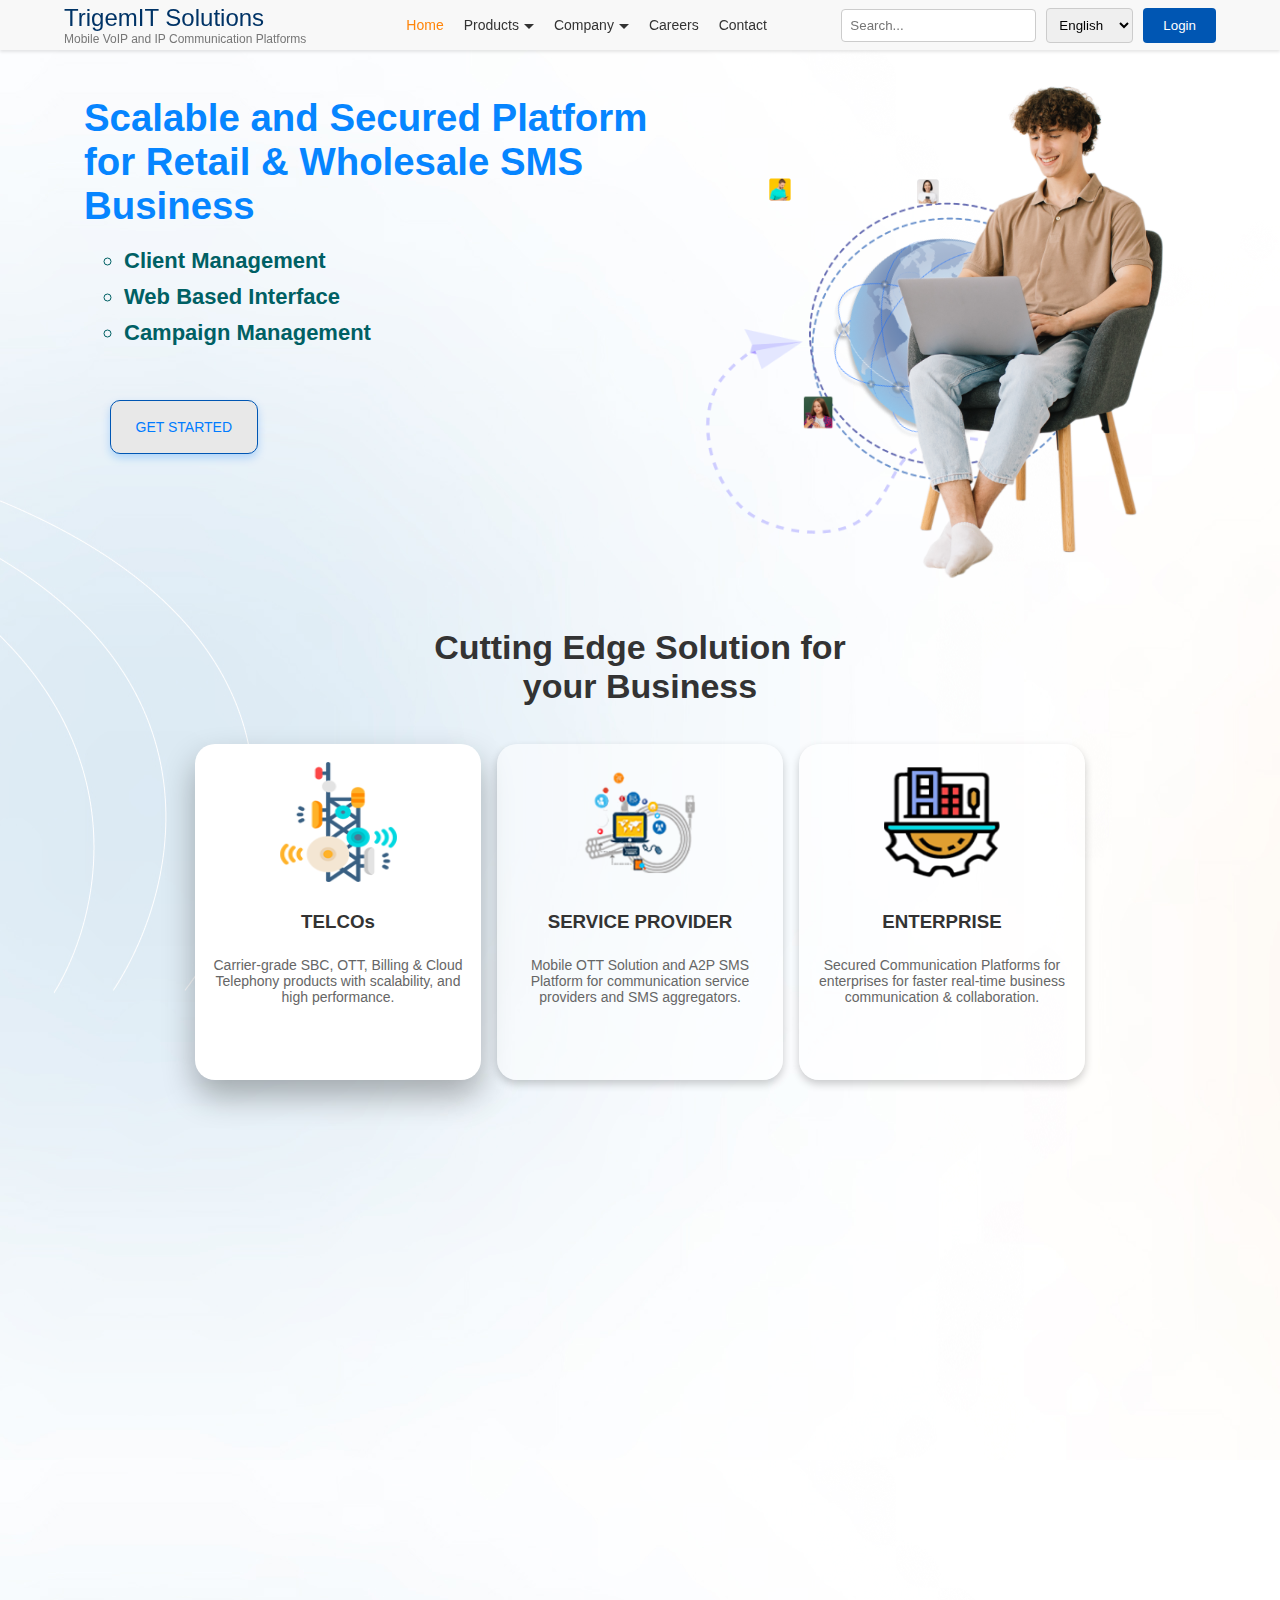
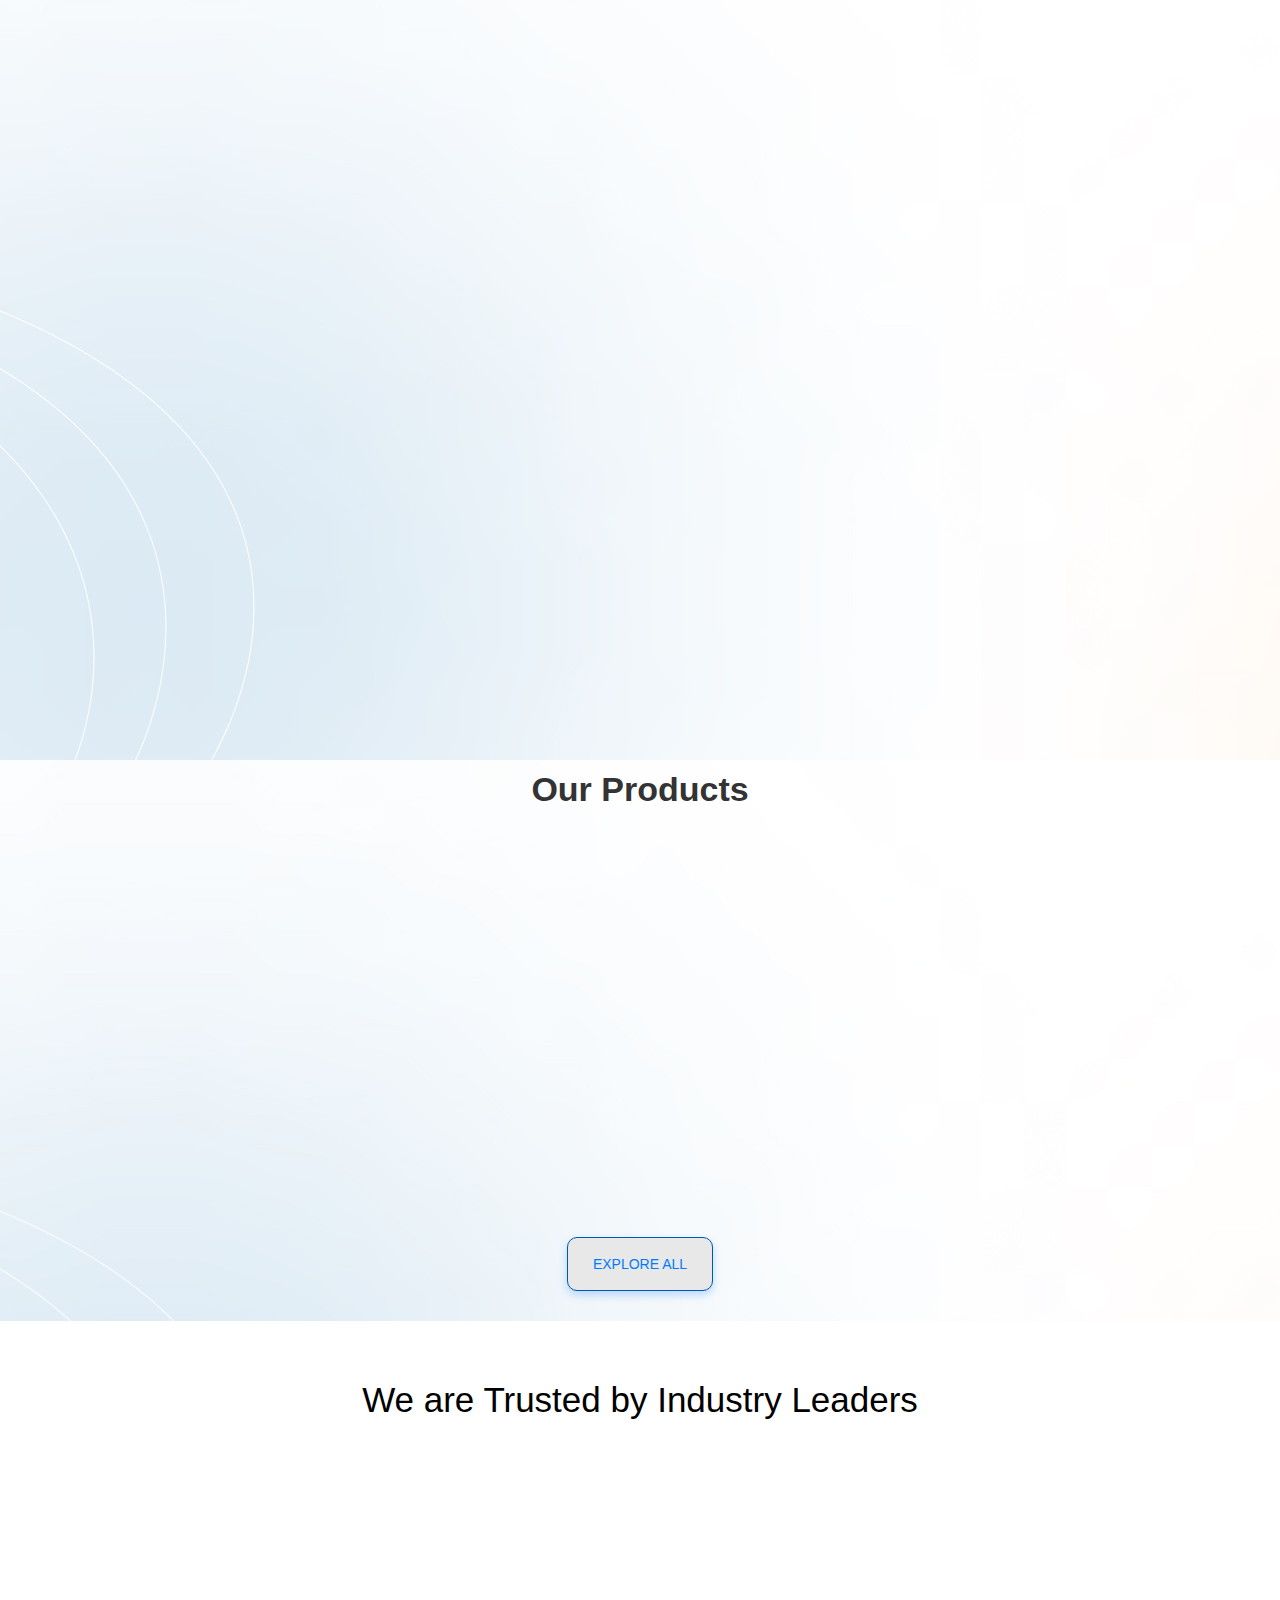
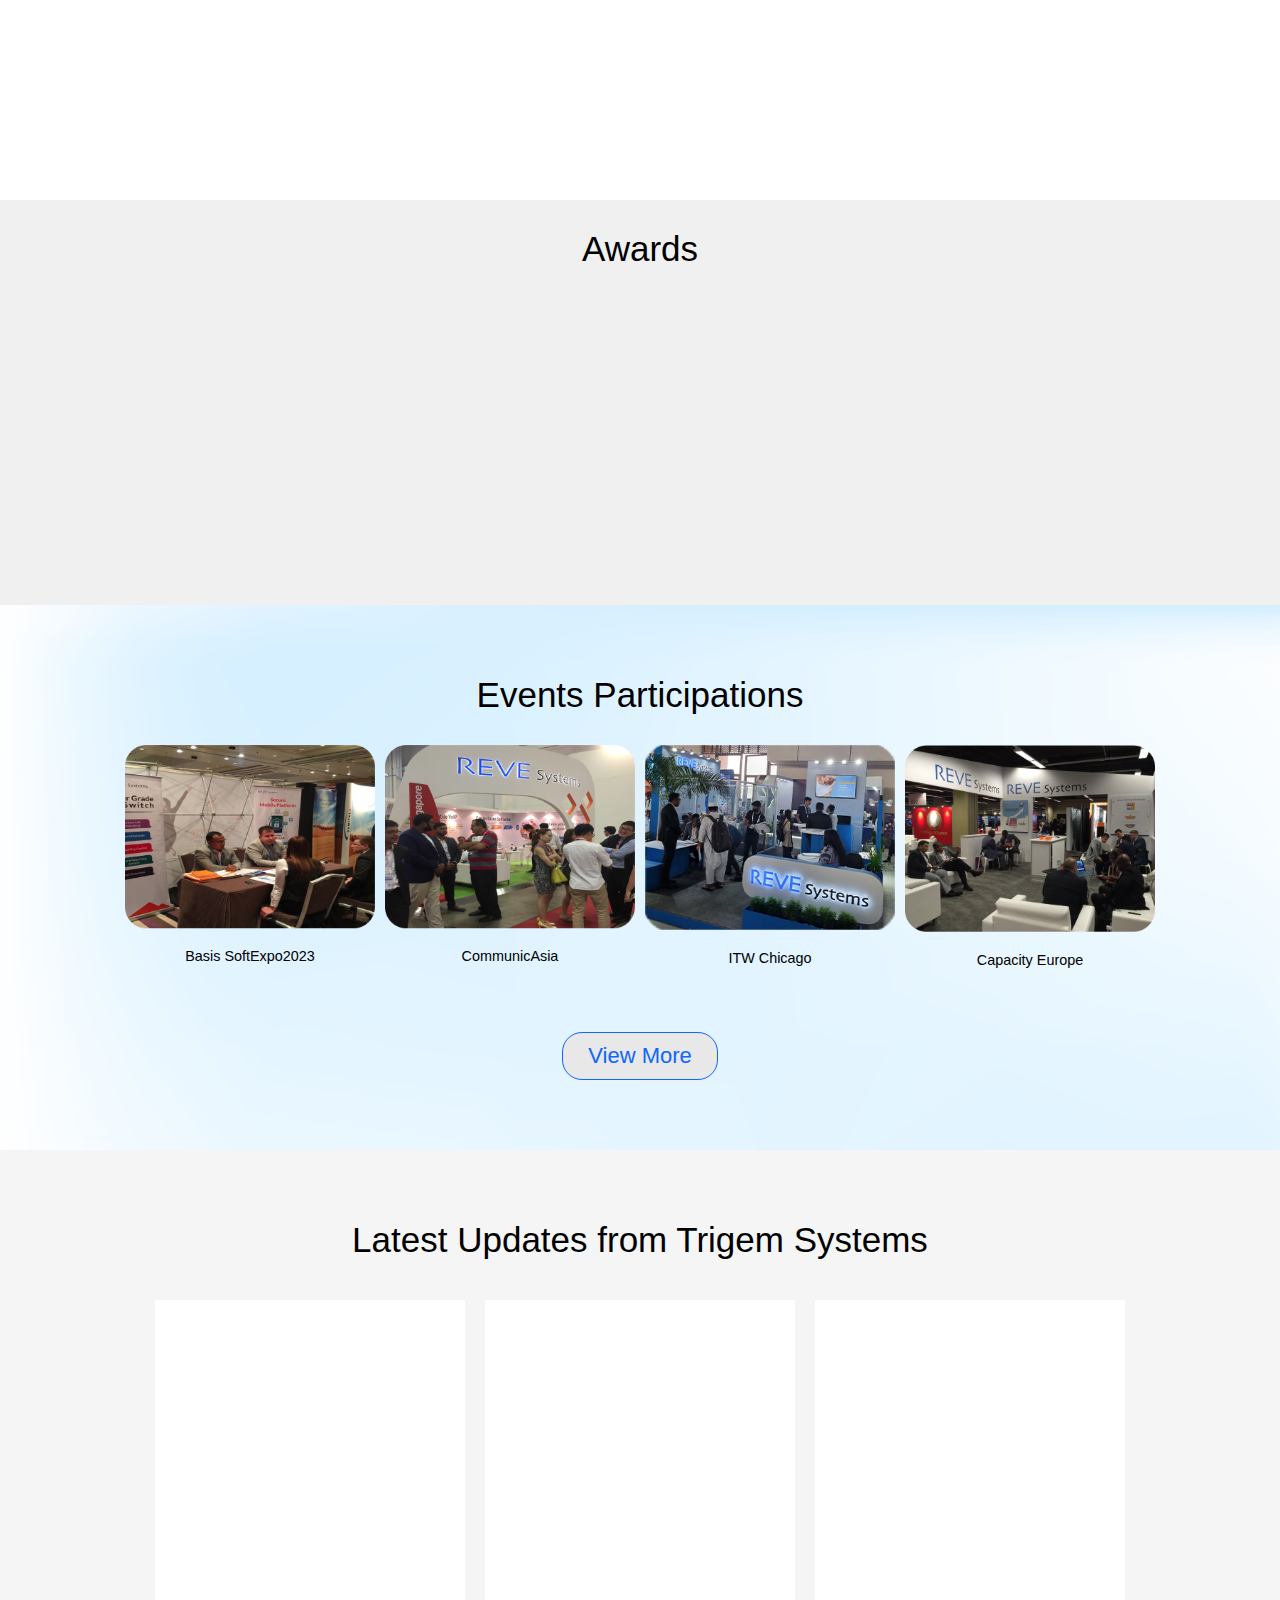
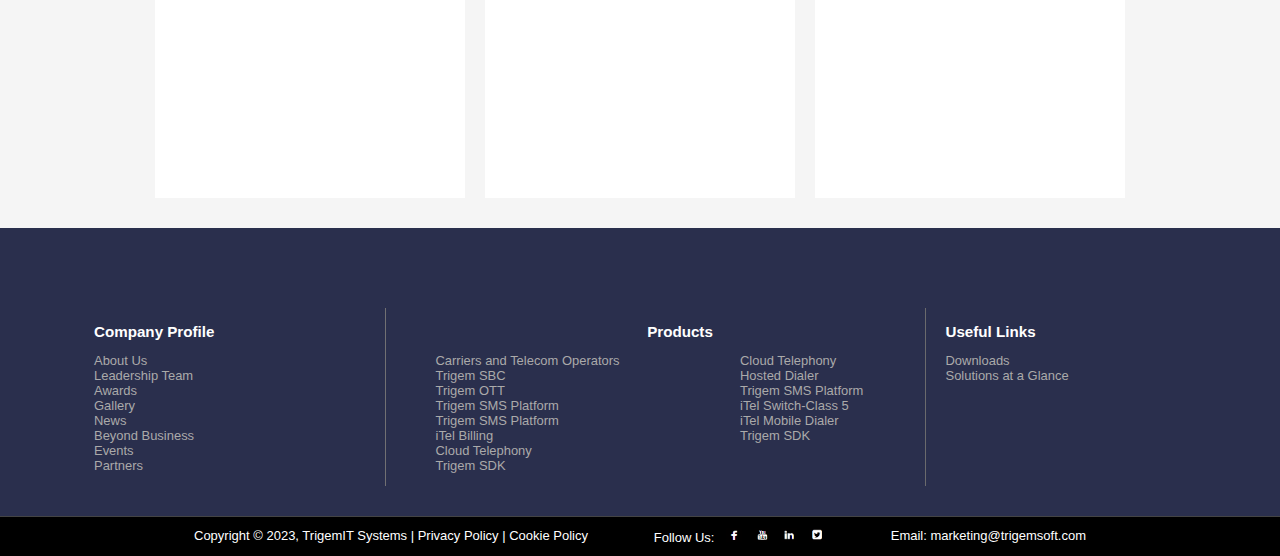
<file: index.html>
<!DOCTYPE html>
<html lang="en">
  <head>
    <meta charset="UTF-8" />
    <meta name="viewport" content="width=device-width, initial-scale=1.0" />
    <title>TrigemIT Solution</title>
    <link rel="stylesheet" href="/CSS/style.css" />
    <link rel="stylesheet" href="/CSS/footer.css" />
    <link rel="stylesheet" href="/CSS/navbar.css" />
    <link rel="stylesheet" href="/CSS/HomePage/hero-section.css" />
    <link rel="stylesheet" href="/CSS/HomePage/card-section.css" />
    <link rel="stylesheet" href="/CSS/HomePage/award-container.css" />
    <link rel="stylesheet" href="/CSS/HomePage/parnership-container.css" />
    <link rel="stylesheet" href="/CSS/HomePage/event-section.css" />
    <link rel="stylesheet" href="/CSS/HomePage/product-section.css" />
    <link rel="stylesheet" href="/CSS/HomePage/trusted-section.css" />

    <link rel="stylesheet" href="/CSS/HomePage/updates-section.css" />
  </head>
  <body>
    <section class="main-section">
      <!---------------------------------- NavBar design ---------------------------------------------->
      <div id="navbar-container" class="navbar-container">
        <div class="nav-bg"></div>
      </div>
      <!---------------------------------- NavBar design End ---------------------------------------------->

      <!---------------------------------- Hero section  ---------------------------------------------->
      <section class="top-main-container">
        <div class="main-hero">
          <!-- ----  -->
          <section id="hero-container"></section>

          <section id="card-container"></section>
        </div>
      </section>
      <!-- --------------------------------partnership section------------------------------------------- -->
      <div
        id="parnership-container-box"
        class="partnership-main-container"
      ></div>

      <!-- <-----------------------------Our Product------------------------------------------ -->
      <section id="product-section"></section>

      <!-- ------------------------------------trusted section-------------------------------------------- -->
      <section id="trusted-container" class="trusted-container"></section>
      <!-- ----------------------------------award------------------------------------- -->
      <section id="award-section"></section>

      <!-- ............................event-section..................................... -->
      <section id="event-container" class="events-section"></section>

      <!-- -----------------------updates-section------------------------------------- -->
      <section id="updates-section" class="updates-section"></section>
    </section>
    <!-- -----------------------------------------footer--------------------------------------- -->
    <div id="footer-container" class="footer-container"></div>
    <!-- ---------------------------------------------------------------- --  -->

    <script src="/JS/index.js"></script>
    <script src="/JS/Home/images.js"></script>

    <script src="/JS/Home/hero.js"></script>
    <script src="/JS/Home/card.js"></script>
    <script src="/JS/Home/partnership.js"></script>

    <script src="/JS/Home/product-card.js"></script>
    <script src="/JS/Home/trusted.js"></script>
    <script src="/JS/Home/awards.js"></script>
    <script src="/JS/Home/event.js"></script>

    <script src="/JS/Home/updates.js"></script>
    <script src="/JS/navbar.js"></script>
    <script src="/JS/footer.js"></script>
  </body>
</html>
</file>
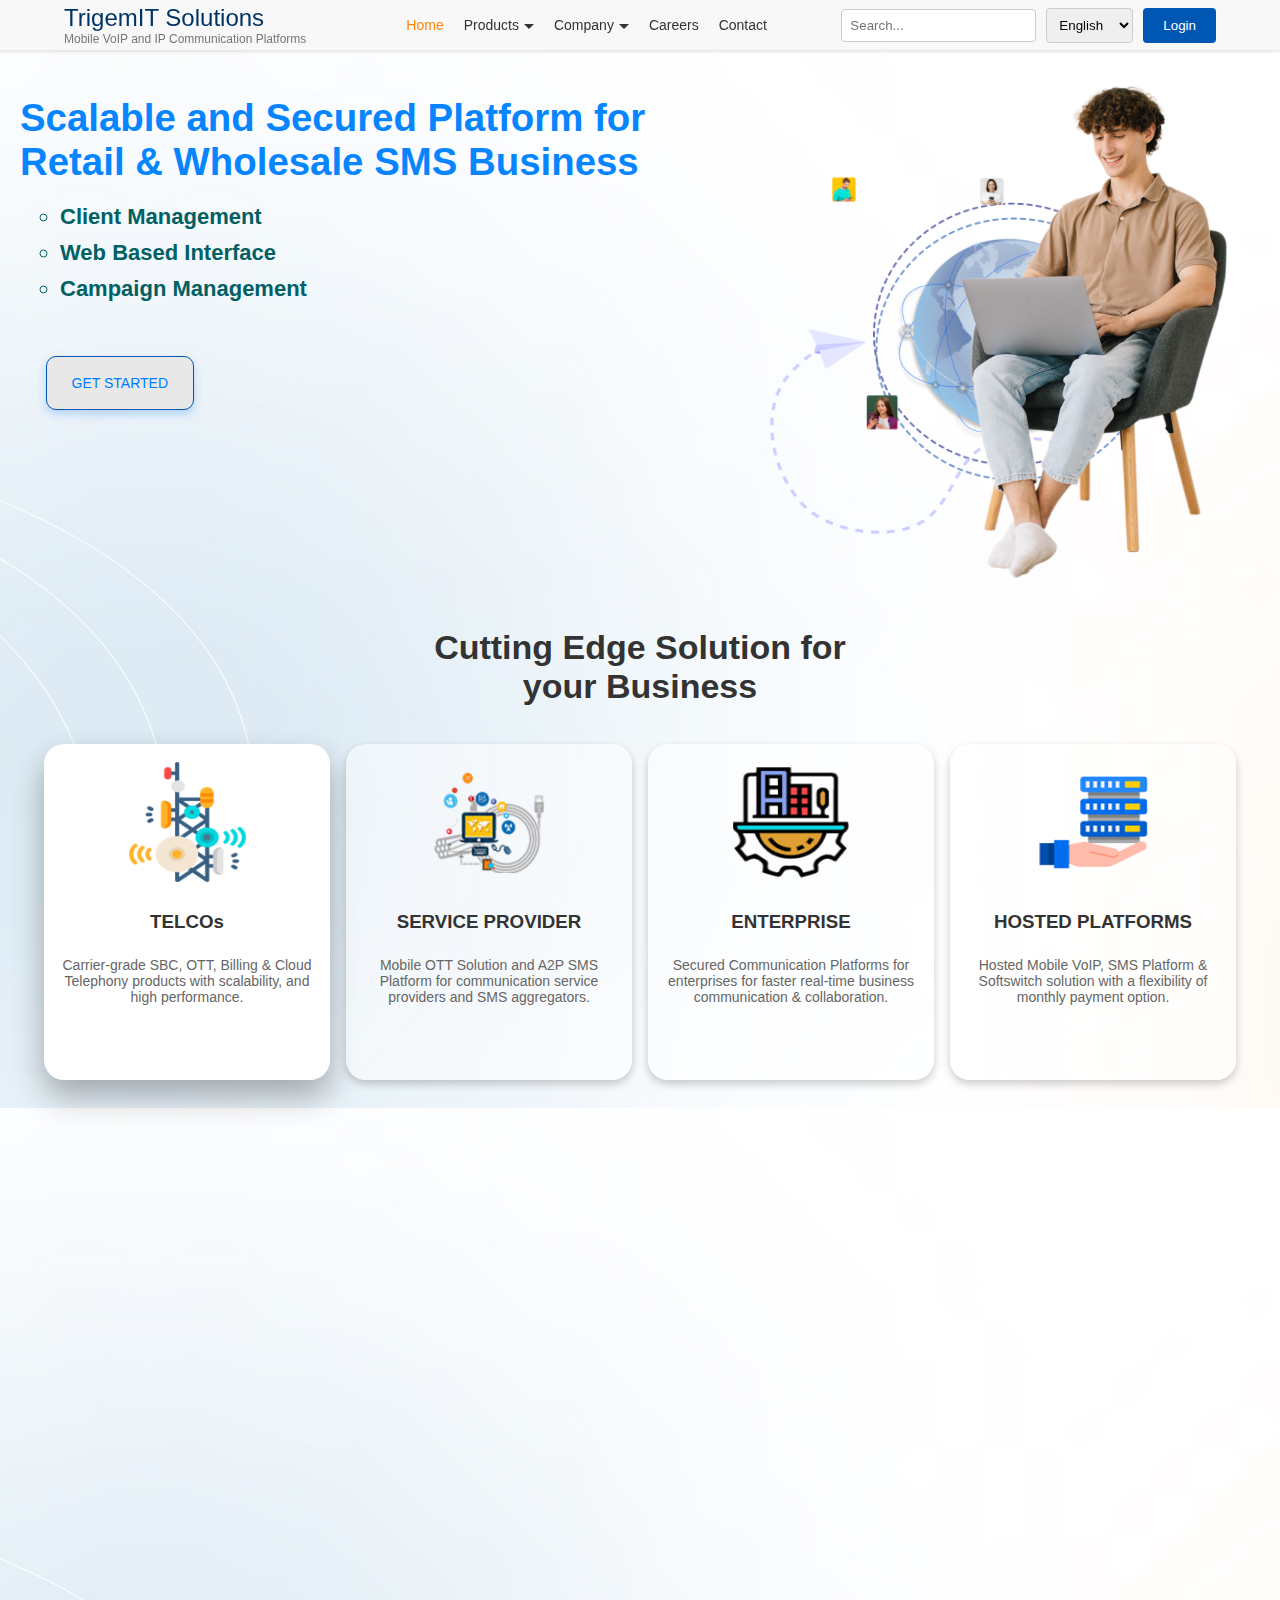
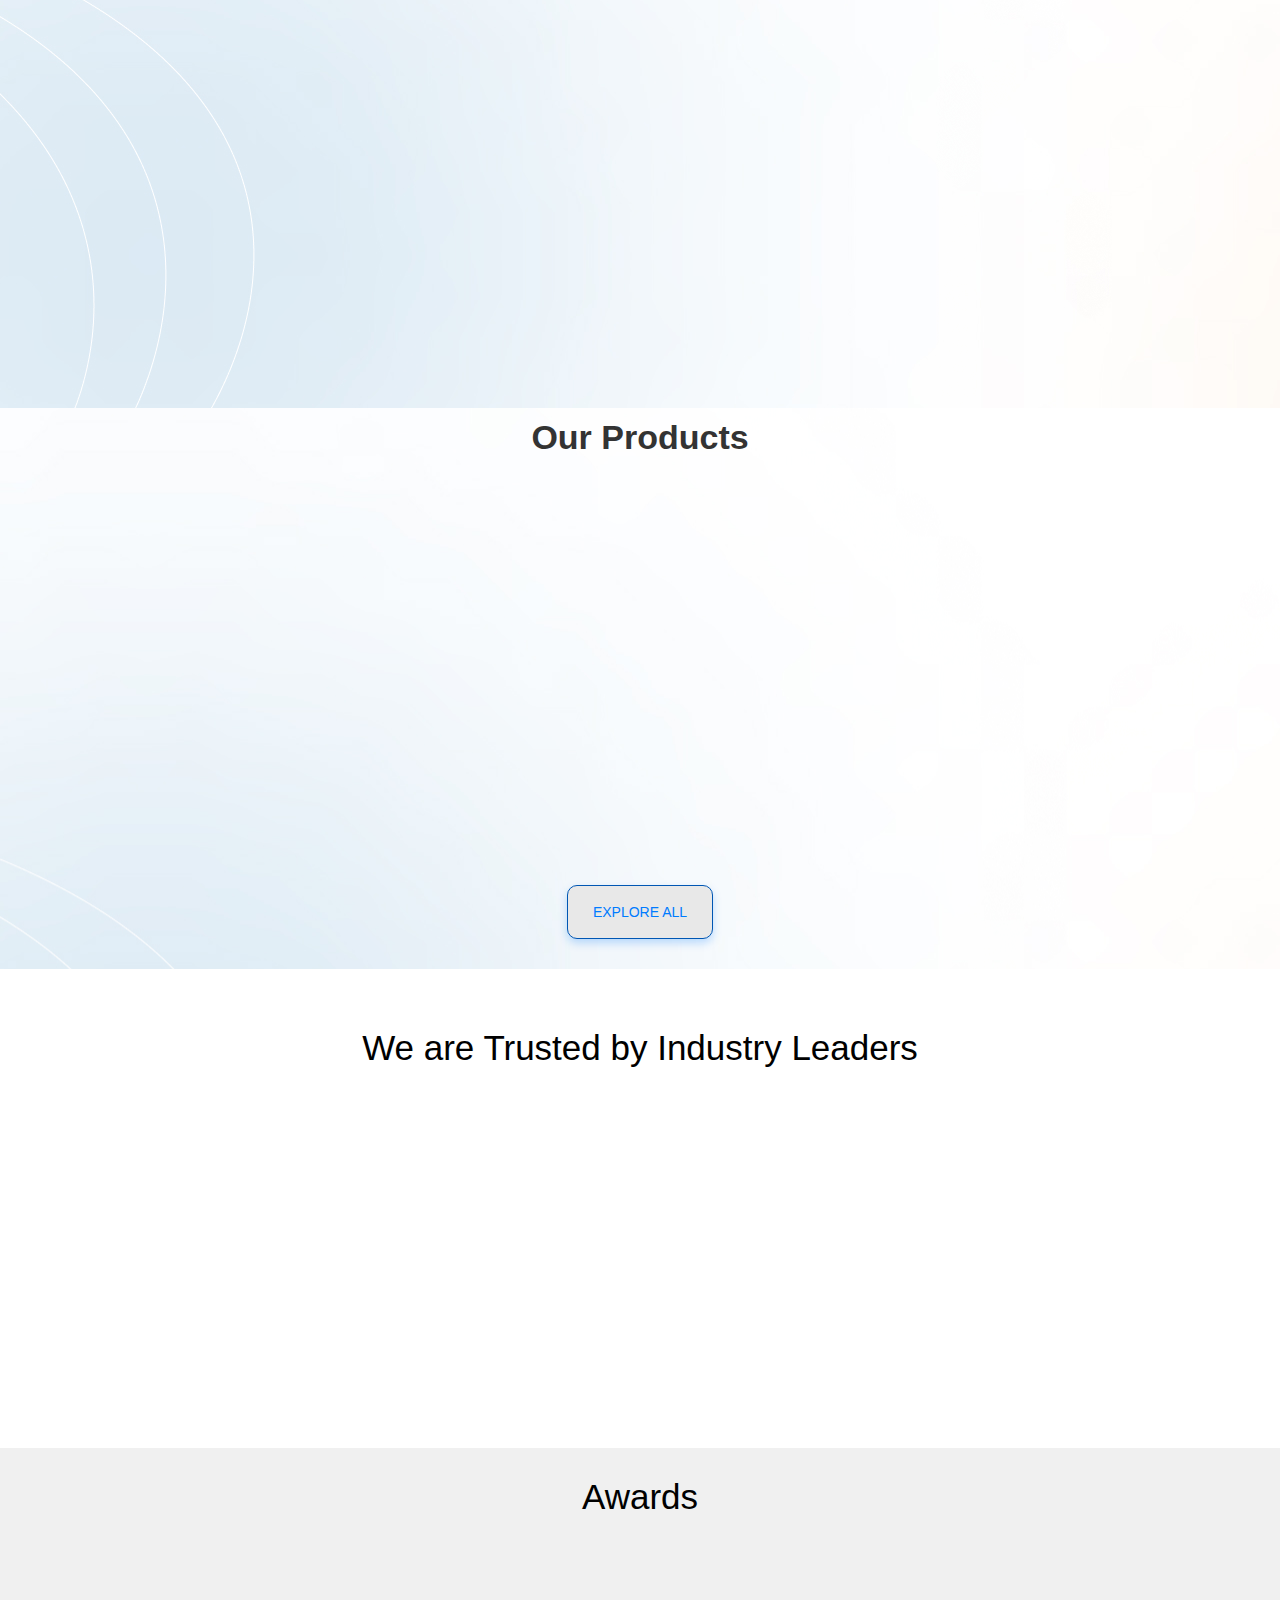
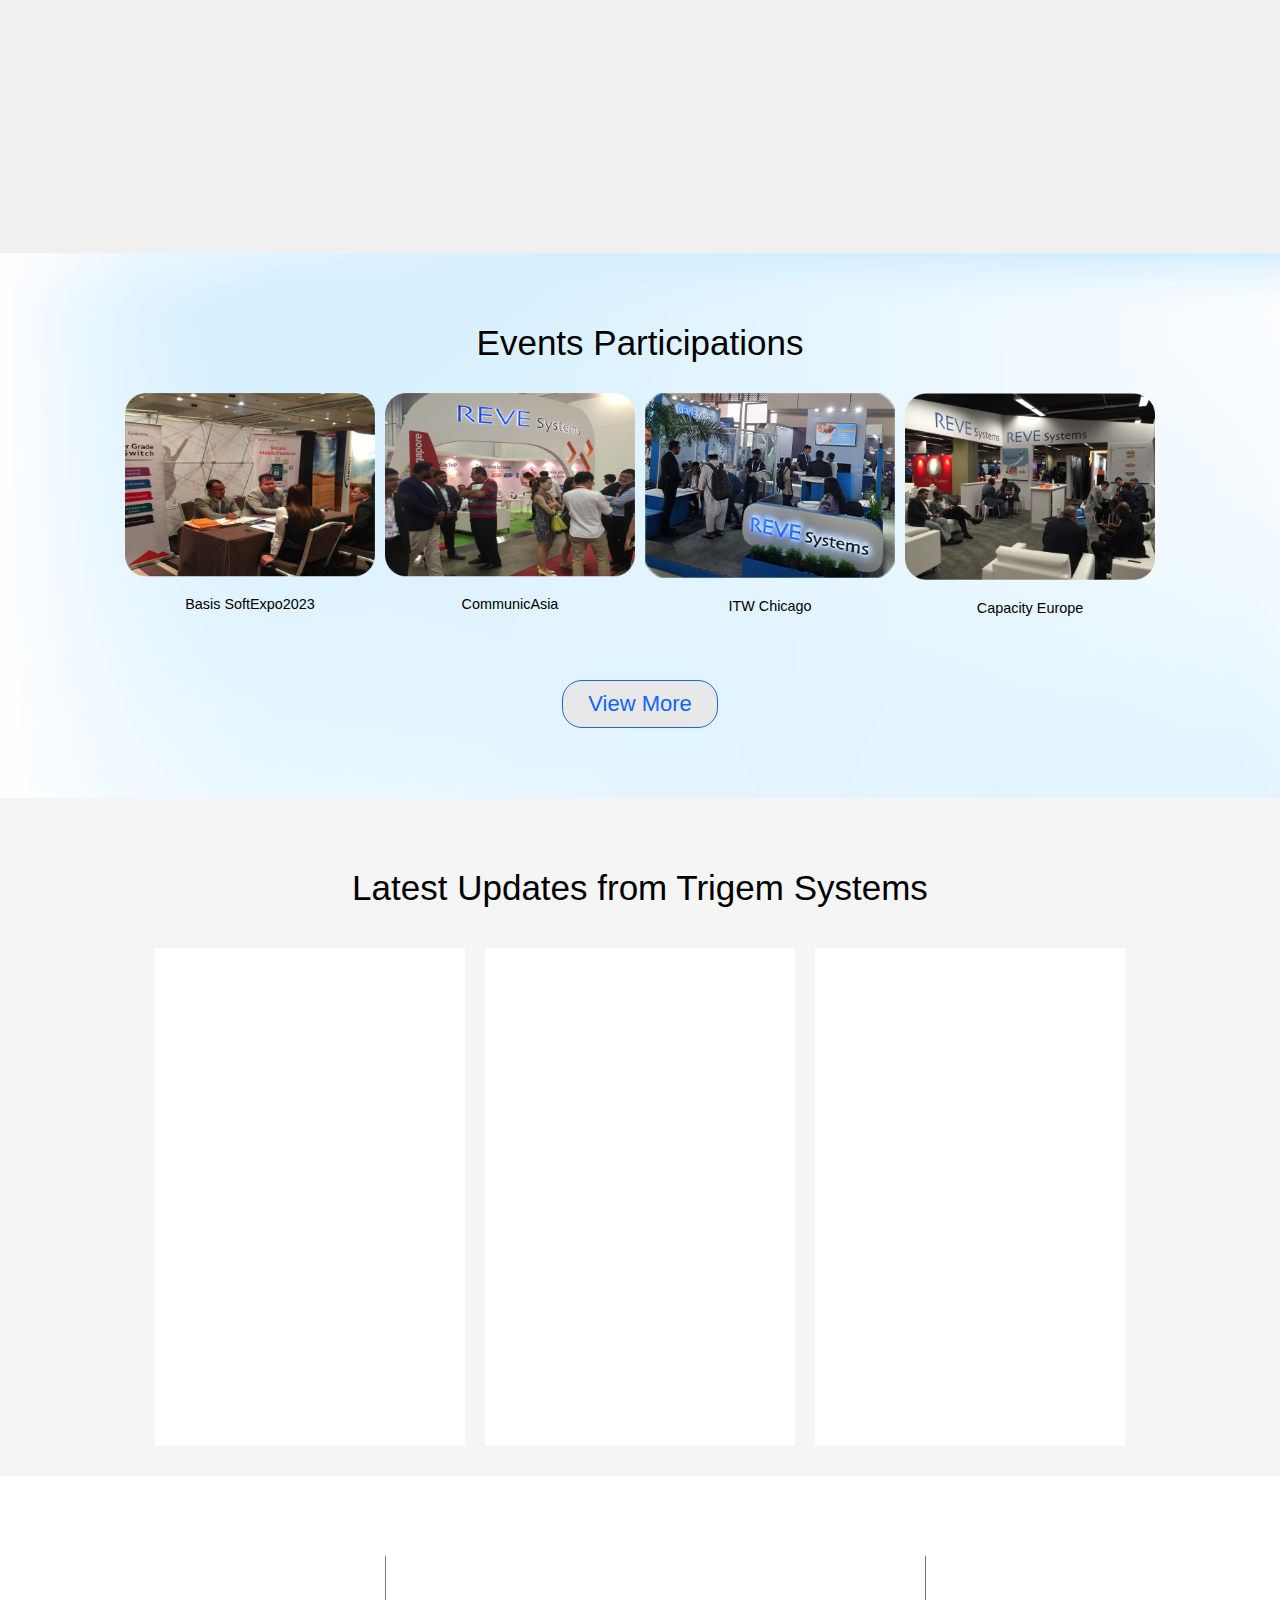
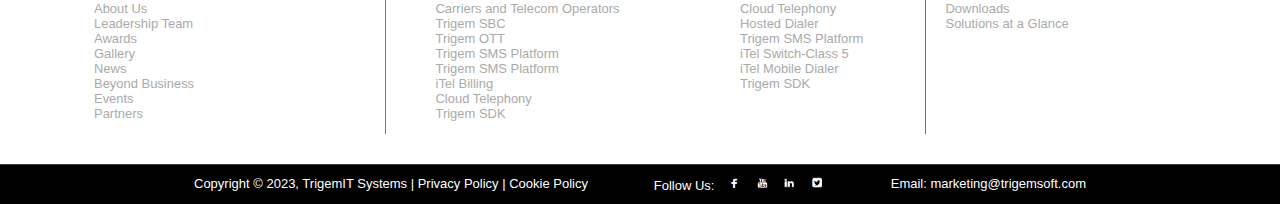
<file: HTML/index.html>
<!DOCTYPE html>
<html lang="en">
  <head>
    <meta charset="UTF-8" />
    <meta name="viewport" content="width=device-width, initial-scale=1.0" />
    <title>TrigemIT Solution</title>
    <link rel="stylesheet" href="../CSS/style.css" />
    <link rel="stylesheet" href="../CSS/footer.css" />
    <link rel="stylesheet" href="../CSS/navbar.css" />
    <link rel="stylesheet" href="../CSS/HomePage/hero-section.css" />
    <link rel="stylesheet" href="../CSS/HomePage/card-section.css" />
    <link rel="stylesheet" href="../CSS/HomePage/award-container.css" />
    <link rel="stylesheet" href="../CSS/HomePage/parnership-container.css" />
    <link rel="stylesheet" href="../CSS/HomePage/event-section.css" />
    <link rel="stylesheet" href="../CSS/HomePage/product-section.css" />
    <link rel="stylesheet" href="../CSS/HomePage/trusted-section.css" />

    <link rel="stylesheet" href="../CSS/HomePage/updates-section.css" />
  </head>
  <body>
    <!---------------------------------- NavBar design ---------------------------------------------->
    <div id="navbar-container" class="navbar-container"></div>
    <!---------------------------------- NavBar design End ---------------------------------------------->

    <!---------------------------------- Hero section  ---------------------------------------------->
    <section class="top-main-container">
      <!-- ----  -->
      <section id="hero-container"></section>

      <section id="card-container"></section>
    </section>
    <!-- --------------------------------partnership section------------------------------------------- -->
    <div id="parnership-container-box" class="partnership-main-container"></div>

    <!-- <-----------------------------Our Product------------------------------------------ -->
    <section id="product-section"></section>

    <!-- ------------------------------------trusted section-------------------------------------------- -->
    <section id="trusted-container" class="trusted-container"></section>
    <!-- ----------------------------------award------------------------------------- -->
    <section id="award-section"></section>

    <!-- ............................event-section..................................... -->
    <section id="event-container" class="events-section"></section>

    <!-- -----------------------updates-section------------------------------------- -->
    <section id="updates-section" class="updates-section"></section>
    <!-- -----------------------------------------footer--------------------------------------- -->
    <div id="footer-container"></div>
    <!-- ---------------------------------------------------------------- --  -->

    <script src="../JS/index.js"></script>
    <script src="../JS/Home/images.js"></script>

    <script src="../JS/Home/hero.js"></script>
    <script src="../JS/Home/card.js"></script>
    <script src="../JS/Home/partnership.js"></script>

    <script src="../JS/Home/product-card.js"></script>
    <script src="../JS/Home/trusted.js"></script>
    <script src="../JS/Home/awards.js"></script>
    <script src="../JS/Home/event.js"></script>

    <script src="../JS/Home/updates.js"></script>
    <script src="../JS/navbar.js"></script>
    <script src="../JS/footer.js"></script>
  </body>
</html>
</file>
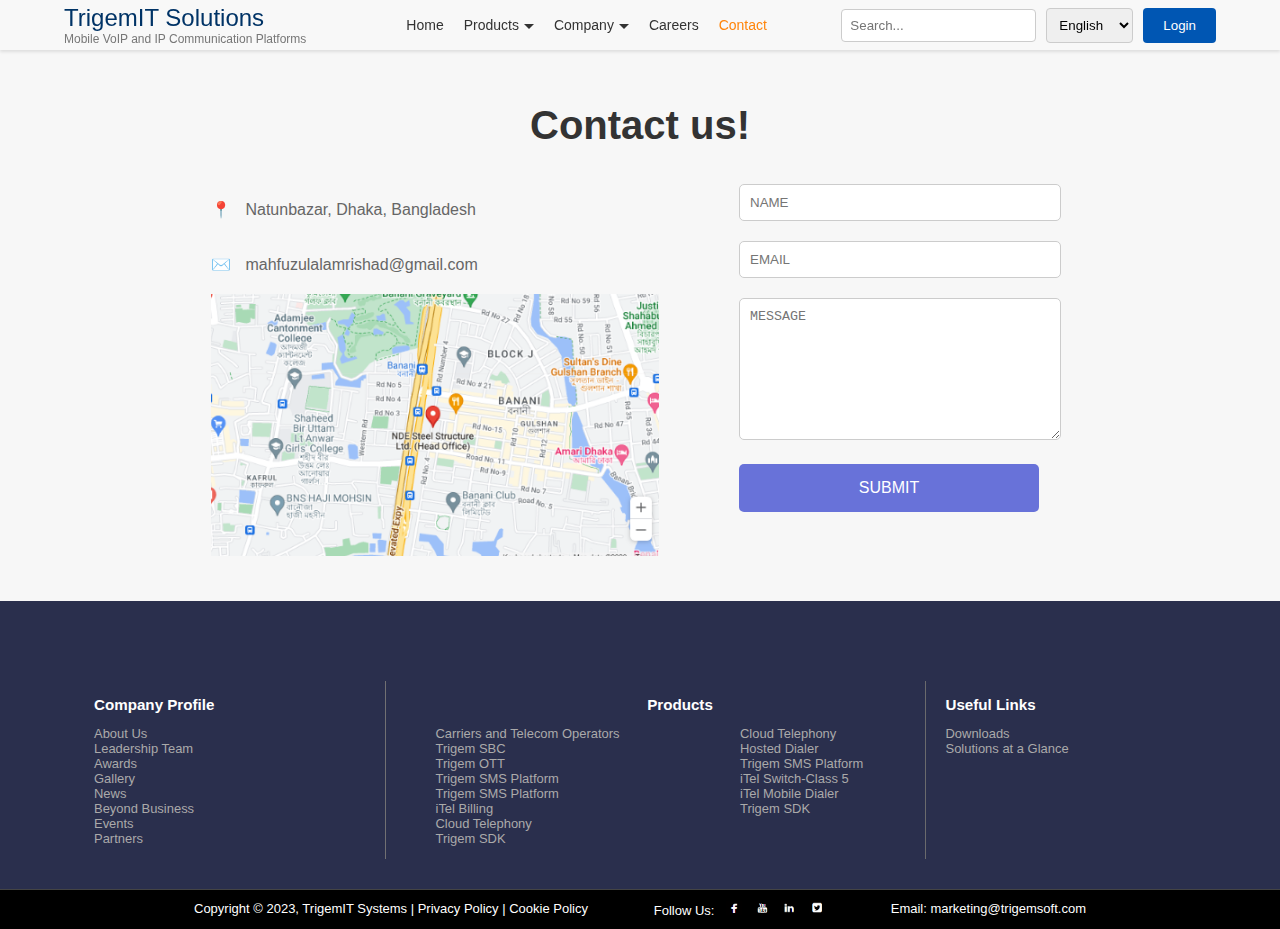
<file: contact.html>
<!DOCTYPE html>
<html lang="en">
  <head>
    <meta charset="UTF-8" />
    <meta name="viewport" content="width=device-width, initial-scale=1.0" />
    <title>Contact</title>
    <link rel="stylesheet" href="/CSS/style.css" />
    <link rel="stylesheet" href="/CSS/footer.css" />

    <link rel="stylesheet" href="/CSS/ContactPage/contact-section.css" />
    <link rel="stylesheet" href="/CSS/navbar.css" />
  </head>
  <body>
    <!---------------------------------- NavBar design ---------------------------------------------->
    <div id="navbar-container" class="navbar-container">
      <div class="nav-bg"></div>
    </div>
    <!---------------------------------- NavBar design End ---------------------------------------------->

    <!-- -------------------------------------------  -->
    <section class="contact-section">
      <h2>Contact us!</h2>
      <div class="contact-input">
        <div class="contact-info">
          <p><span class="icon">📍</span> Natunbazar, Dhaka, Bangladesh</p>
          <p><span class="icon">✉️</span> mahfuzulalamrishad@gmail.com</p>
          <img src="../Images/map.PNG" alt="Map" class="map" />
        </div>
        <div class="contact-form">
          <form id="contactForm">
            <input type="text" id="name" placeholder="NAME" required />
            <input type="email" id="email" placeholder="EMAIL" required />
            <textarea id="message" placeholder="MESSAGE" required></textarea>
            <button type="submit">SUBMIT</button>
          </form>
        </div>
      </div>
    </section>
    <!-- -----------------------------------------footer--------------------------------------- -->
    <div id="footer-container" class="footer-container"></div>
    <!-- ---------------------------------------------------------------- --  -->

    <!-- <script>
      function saveContactData(name, email, message) {
        let existingData = JSON.parse(
          localStorage.getItem("contactDataArray") || "[]"
        );
        existingData.push({ name, email, message });
        localStorage.setItem("contactDataArray", JSON.stringify(existingData));
      }

      document
        .getElementById("contactForm")
        .addEventListener("submit", function (event) {
          event.preventDefault();
          const name = document.getElementById("name").value;
          const email = document.getElementById("email").value;
          const message = document.getElementById("message").value;

          saveContactData(name, email, message);
          this.reset();
        });
    </script> -->
    <script>
      document.addEventListener("DOMContentLoaded", function () {
        const form = document.getElementById("contactForm");

        form.addEventListener("submit", function (event) {
          event.preventDefault();

          const formData = {
            name: document.getElementById("name").value,
            email: document.getElementById("email").value,
            message: document.getElementById("message").value,
          };

          fetch("https://localhost:7210/api/Contact/AddContact", {
            method: "POST",
            headers: {
              "Content-Type": "application/json",
            },
            body: JSON.stringify(formData),
          })
            .then((response) => response.json())
            .then((data) => {
              alert("Contact submitted successfully!");
              console.log("Success:", data);
              form.reset();
            })
            .catch((error) => {
              console.error("Error:", error);
            });
        });
      });
    </script>

    <script src="/JS/index.js"></script>
    <script src="/JS/footer.js"></script>
    <script src="/JS/navbar.js"></script>
  </body>
</html>
</file>
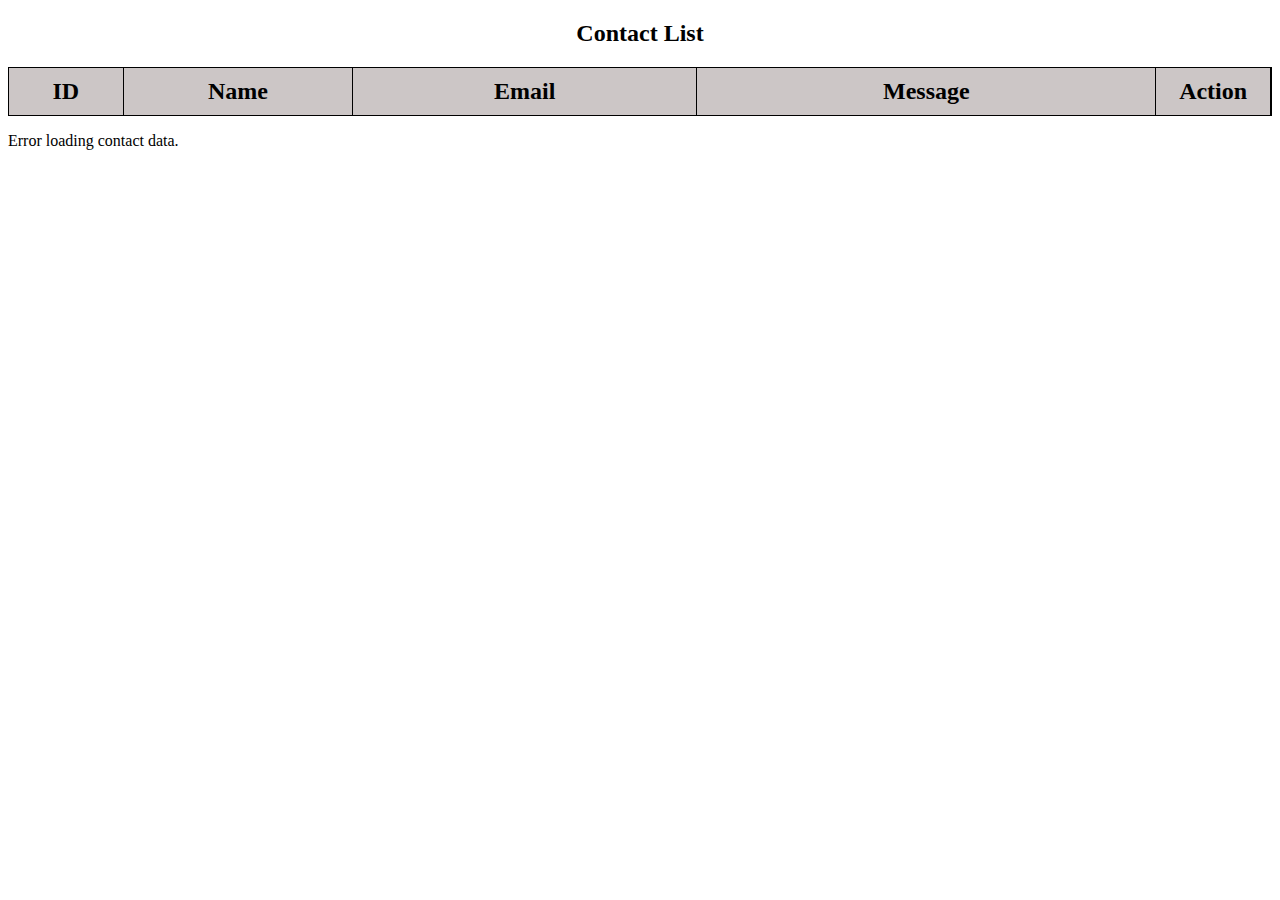
<file: dis.html>
<!DOCTYPE html>
<html lang="en">
  <head>
    <meta charset="UTF-8" />
    <meta name="viewport" content="width=device-width, initial-scale=1.0" />
    <title>Display Contact Data</title>
    <link rel="stylesheet" href="/CSS/ContactPage/contact-section.css" />
    <link rel="stylesheet" href="/CSS/Display/display.css" />
  </head>
  <body>
    <h2>Contact List</h2>
    <div>
      <div class="grid-container">
        <div class="grid-header">ID</div>
        <div class="grid-header">Name</div>
        <div class="grid-header">Email</div>
        <div class="grid-header">Message</div>
        <div class="grid-header">Action</div>
      </div>

      <div id="contactInfo"></div>
    </div>
    <script src="/JS/Display/display.js"></script>
  </body>
</html>
</file>
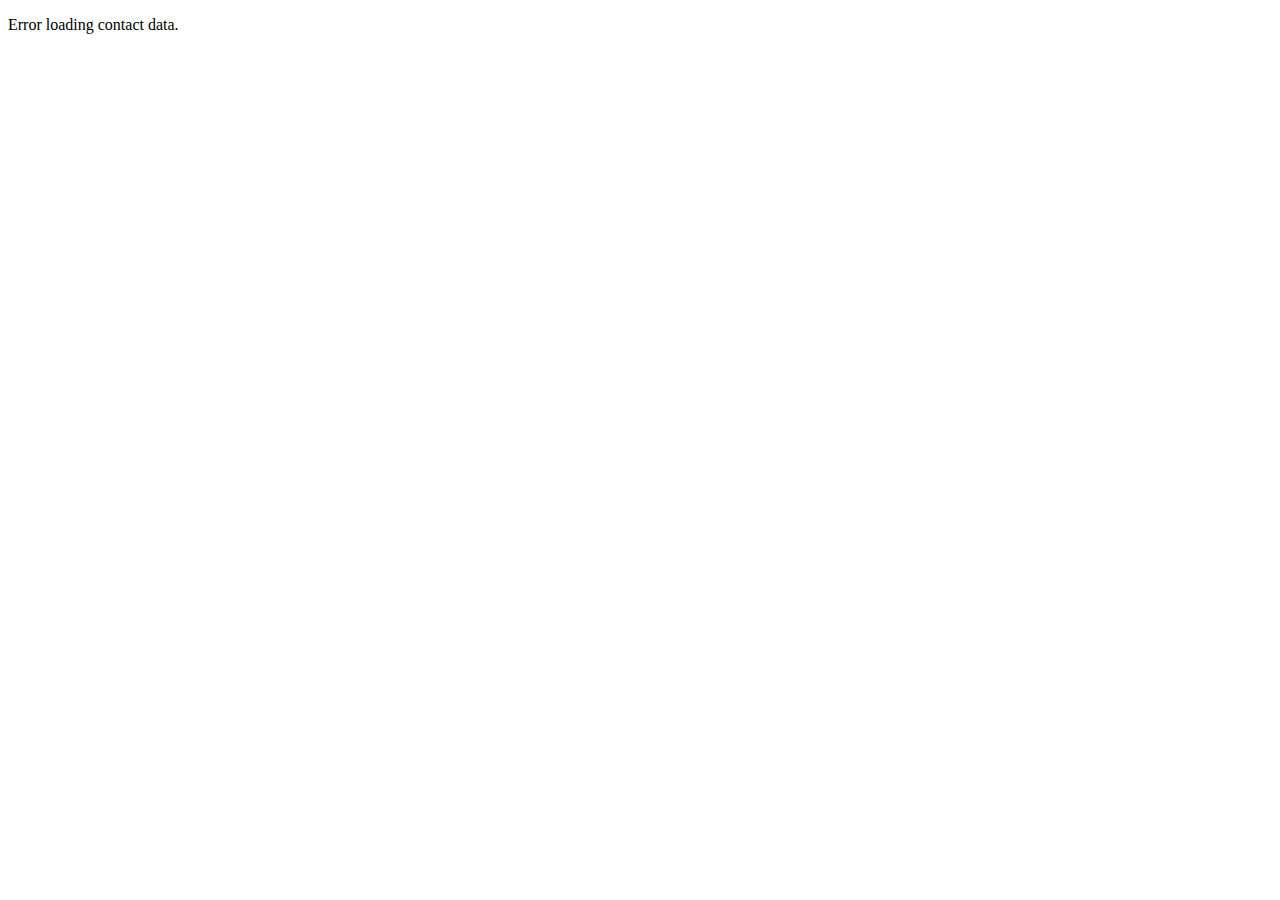
<file: display.html>
<!DOCTYPE html>
<html lang="en">
  <head>
    <meta charset="UTF-8" />
    <meta name="viewport" content="width=device-width, initial-scale=1.0" />
    <title>Display Contact Data</title>
    <link rel="stylesheet" href="/CSS/ContactPage/contact-section.css" />
  </head>
  <body>
    <div id="contactInfo"></div>

    <script>
      document.addEventListener("DOMContentLoaded", function () {
        fetchContacts();
      });
      function fetchContacts() {
        const contactInfoDiv = document.getElementById("contactInfo");
        contactInfoDiv.innerHTML = ""; // Clear existing contacts

        fetch("https://localhost:7210/api/Contact/GetAllContact")
          .then((response) => response.json())
          .then((data) => {
            console.log(data);
            data.forEach((contact) => {
              console.log(contact);
              const contactRow = document.createElement("div");
              contactRow.className = "contact-row";
              contactRow.innerHTML = `
          <span class="contact-detail"><strong>ID:</strong> ${contact.id}</span>
          <span class="contact-detail" id="name-${
            contact.id
          }"><strong>Name:</strong> ${contact.name}</span>
          <span class="contact-detail" id="email-${
            contact.id
          }"><strong>Email:</strong> ${contact.email}</span>
          <span class="contact-detail" id="message-${
            contact.id
          }"><strong>Message:</strong> ${contact.message}</span>
          <span class="contact-actions">
            <button id="edit-${contact.id}" onclick='editContact(${
                contact.id
              }, ${JSON.stringify(contact.name)}, ${JSON.stringify(
                contact.email
              )}, ${JSON.stringify(contact.message)})'>Edit</button>
            <button onclick="deleteContact(${contact.id})">Delete</button>
          </span>
        `;
              contactInfoDiv.appendChild(contactRow);
            });
          })
          .catch((error) => {
            console.error("Error fetching data:", error);
            contactInfoDiv.innerHTML = "<p>Error loading contact data.</p>";
          });
      }

      function editContact(id, name, email, message) {
        console.log(`name-${name},${id},${email},${message},`);

        document.getElementById(
          `name-${id}`
        ).innerHTML = `Name: <input type="text" id="edit-name-${id}" value="${name}">`;
        console.log(document.getElementById(`name-${id}`));
        document.getElementById(
          `email-${id}`
        ).innerHTML = `Email: <input type="email" id="edit-email-${id}" value="${email}">`;
        console.log(document.getElementById(`email-${id}`));
        document.getElementById(
          `message-${id}`
        ).innerHTML = `Message: <textarea id="edit-message-${id}">${message}</textarea>`;
        console.log(document.getElementById(`message-${id}`));
        document.getElementById(
          `edit-${id}`
        ).innerHTML = `<button id="confirm-${id}" onclick="confirmEdit(${id}, '${name}', '${email}', '${message}')">Confirm</button>
`;
        console.log(document.getElementById(`edit-${id}`));
      }
      function confirmEdit(id, name, email, message) {
        console.log(id, message, email, name);
        const updatedName = document.getElementById(`edit-name-${id}`).value;
        const updatedEmail = document.getElementById(`edit-email-${id}`).value;
        const updatedMessage = document.getElementById(
          `edit-message-${id}`
        ).value;
        const updatedContact = {
          name: updatedName,
          email: updatedEmail,
          message: updatedMessage,
        };
        fetch(`https://localhost:7210/api/Contact/UpdateContact/${id}`, {
          method: "PUT",
          headers: {
            "Content-Type": "application/json",
          },
          body: JSON.stringify(updatedContact),
        })
          .then((response) => {
            if (response.ok) {
              return response.json();
            } else {
              throw new Error("Something went wrong");
            }
          })
          .then((data) => {
            console.log("Update successful", data);
            fetchContacts(); // Refresh the contact list
          })
          .catch((error) => {
            console.error("Error:", error);
          });
      }

      function deleteContact(contactId) {
        if (!confirm("Are you sure you want to delete this contact?")) {
          return;
        }

        fetch(`https://localhost:7210/api/Contact/DeleteContact/${contactId}`, {
          method: "DELETE",
        })
          .then((response) => {
            if (response.ok) {
              return response.json();
            } else {
              throw new Error("Something went wrong");
            }
          })
          .then((data) => {
            console.log("Delete successful", data);
            fetchContacts(); // Refresh the contact list
          })
          .catch((error) => {
            console.error("Error:", error);
          });
      }
    </script>
  </body>
</html>
</file>
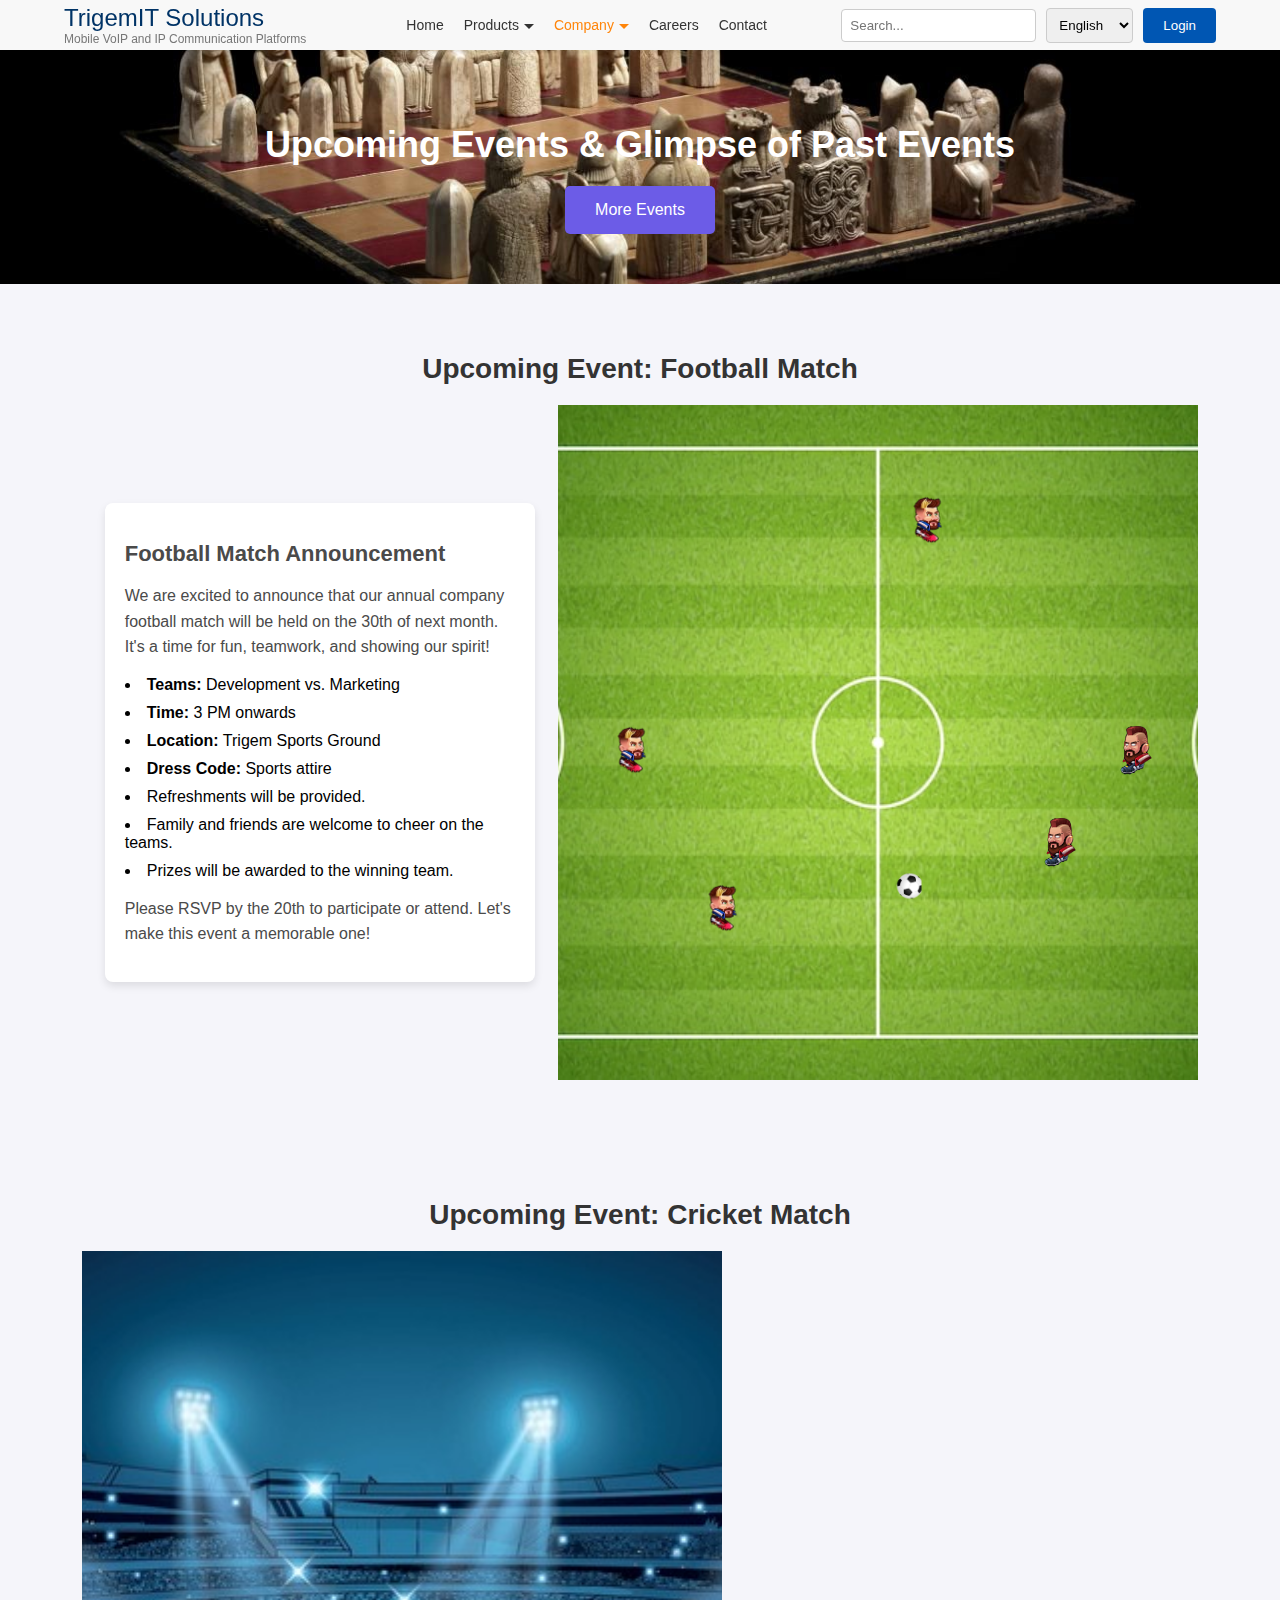
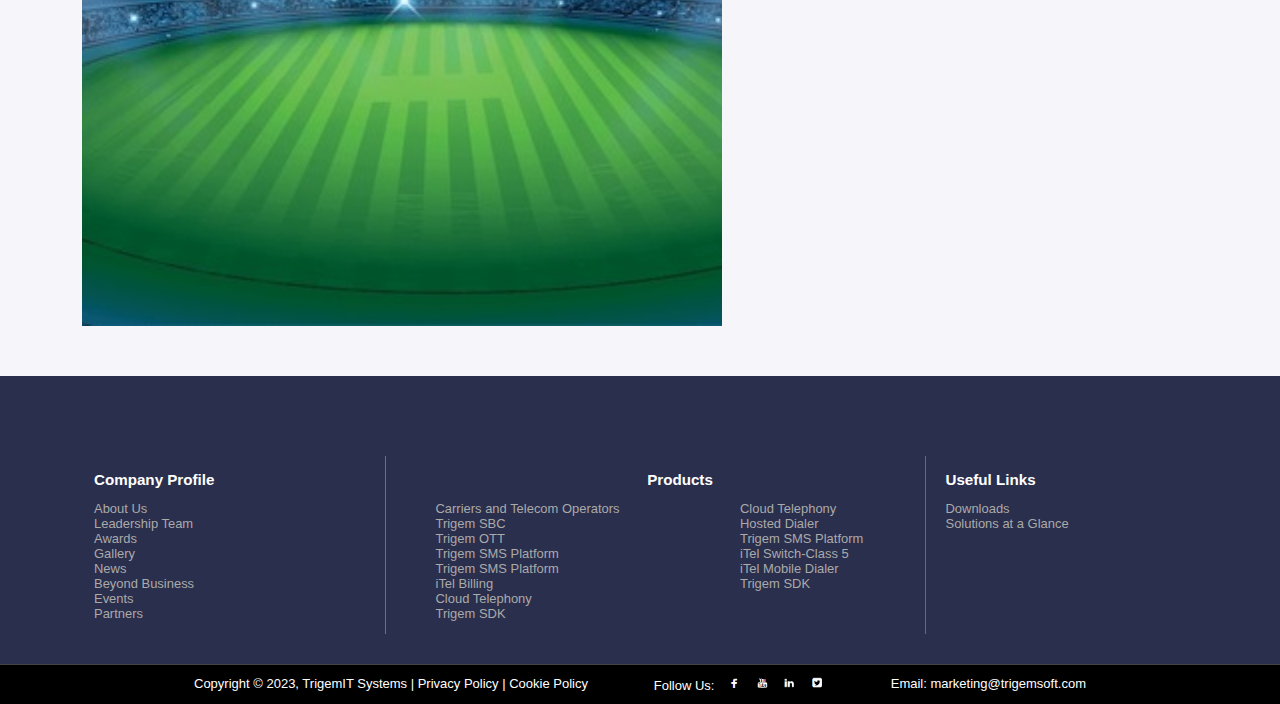
<file: event.html>
<!DOCTYPE html>
<html lang="en">
  <head>
    <meta charset="UTF-8" />
    <meta name="viewport" content="width=device-width, initial-scale=1.0" />

    <link rel="stylesheet" href="/CSS/style.css" />

    <link rel="stylesheet" href="/CSS/Event/football.css" />
    <link rel="stylesheet" href="/CSS/footer.css" />
    <link rel="stylesheet" href="/CSS/navbar.css" />
    <title>TrigemSBC</title>
  </head>
  <body>
    <!---------------------------------- NavBar design ---------------------------------------------->
    <div id="navbar-container" class="navbar-container">
      <div class="nav-bg"></div>
    </div>
    <!---------------------------------- NavBar design End ---------------------------------------------->

    <div class="event-creation-section">
      <h1>Upcoming Events & Glimpse of Past Events</h1>
      <button>More Events</button>
    </div>
    <!-- ......................................................  -->

    <div class="event-announcement">
      <h1>Upcoming Event: Football Match</h1>
      <!-- <p class="event-date p1">Date: 30th of Next Month</p> -->
      <div class="event-football">
        <div class="event-details">
          <h2>Football Match Announcement</h2>
          <p>
            We are excited to announce that our annual company football match
            will be held on the 30th of next month. It's a time for fun,
            teamwork, and showing our spirit!
          </p>
          <ul>
            <li><strong>Teams:</strong> Development vs. Marketing</li>
            <li><strong>Time:</strong> 3 PM onwards</li>
            <li><strong>Location:</strong> Trigem Sports Ground</li>
            <li><strong>Dress Code:</strong> Sports attire</li>
            <li>Refreshments will be provided.</li>
            <li>Family and friends are welcome to cheer on the teams.</li>
            <li>Prizes will be awarded to the winning team.</li>
          </ul>
          <p>
            Please RSVP by the 20th to participate or attend. Let's make this
            event a memorable one!
          </p>
        </div>
        <div>
          <div class="main-container2">
            <div class="score-container">
              <!-- <div class="score-card">
                <div class="score">LIV 0</div>
              </div>
              <div class="score-card">
                <div class="score">MNU 0</div>
                
              </div> -->
            </div>
            <div class="football-image">
              <img src="/Images/football.png" alt="" />
            </div>
            <div class="football-player">
              <img src="/Images/player-removebg-preview.png" alt="" />
            </div>

            <div class="football-player2">
              <img src="/Images/player2-removebg-preview.png" alt="" />
            </div>
            <div class="football-player3">
              <img src="/Images/player2-removebg-preview.png" alt="" />
            </div>
            <div class="football-player4">
              <img src="/Images/player-removebg-preview.png" alt="" />
            </div>
            <!-- <div class="football-player5">
              <img src="/player-removebg-preview.png" alt="" />
            </div> -->
            <div class="football-player6">
              <img src="/Images/player2-removebg-preview.png" alt="" />
            </div>
          </div>
        </div>
      </div>
    </div>
    <!-- ..................................  -->
    <div class="event-announcement">
      <h1>Upcoming Event: Cricket Match</h1>
      <!-- <p class="event-date p1">Date: 30th of Next Month</p> -->
      <div class="event-football">
        <div class="main-container3"></div>

        <div class="event-details2">
          <h2>Cricket Match Announcement</h2>
          <p>
            We are excited to announce that our annual company football match
            will be held on the 30th of next month. It's a time for fun,
            teamwork, and showing our spirit!
          </p>
          <ul>
            <li><strong>Teams:</strong> Development vs. Marketing</li>
            <li><strong>Time:</strong> 3 PM onwards</li>
            <li><strong>Location:</strong> Trigem Sports Ground</li>
            <li><strong>Dress Code:</strong> Sports attire</li>
            <li>Refreshments will be provided.</li>
            <li>Family and friends are welcome to cheer on the teams.</li>
            <li>Prizes will be awarded to the winning team.</li>
          </ul>
          <p>
            Please RSVP by the 20th to participate or attend. Let's make this
            event a memorable one!
          </p>
        </div>
      </div>
    </div>

    <!-- <div>
      <div class="main-container">
        <div class="football-image">
          <img src="/football.png" alt="" />
        </div>
        <div class="football-player">
          <img src="/player-removebg-preview.png" alt="" />
        </div>
        <div class="football-player2">
          <img src="/player2-removebg-preview.png" alt="" />
        </div>
        <div class="football-player3">
          <img src="/player2-removebg-preview.png" alt="" />
        </div>
      </div>
    </div> -->
    <!-- -------------------------------------------------------------------  -->

    <!-- Placeholder for dynamic content -->

    <!-- -----------------------------------------footer--------------------------------------- -->
    <div id="footer-container" class="footer-container"></div>
    <!-- ---------------------------------------------------------------- --  -->
    <script></script>
    <script src="/JS/index.js"></script>

    <script src="/JS/Event/football.js"></script>

    <script src="/JS/footer.js"></script>
    <script src="/JS/navbar.js"></script>
  </body>
</html>
</file>
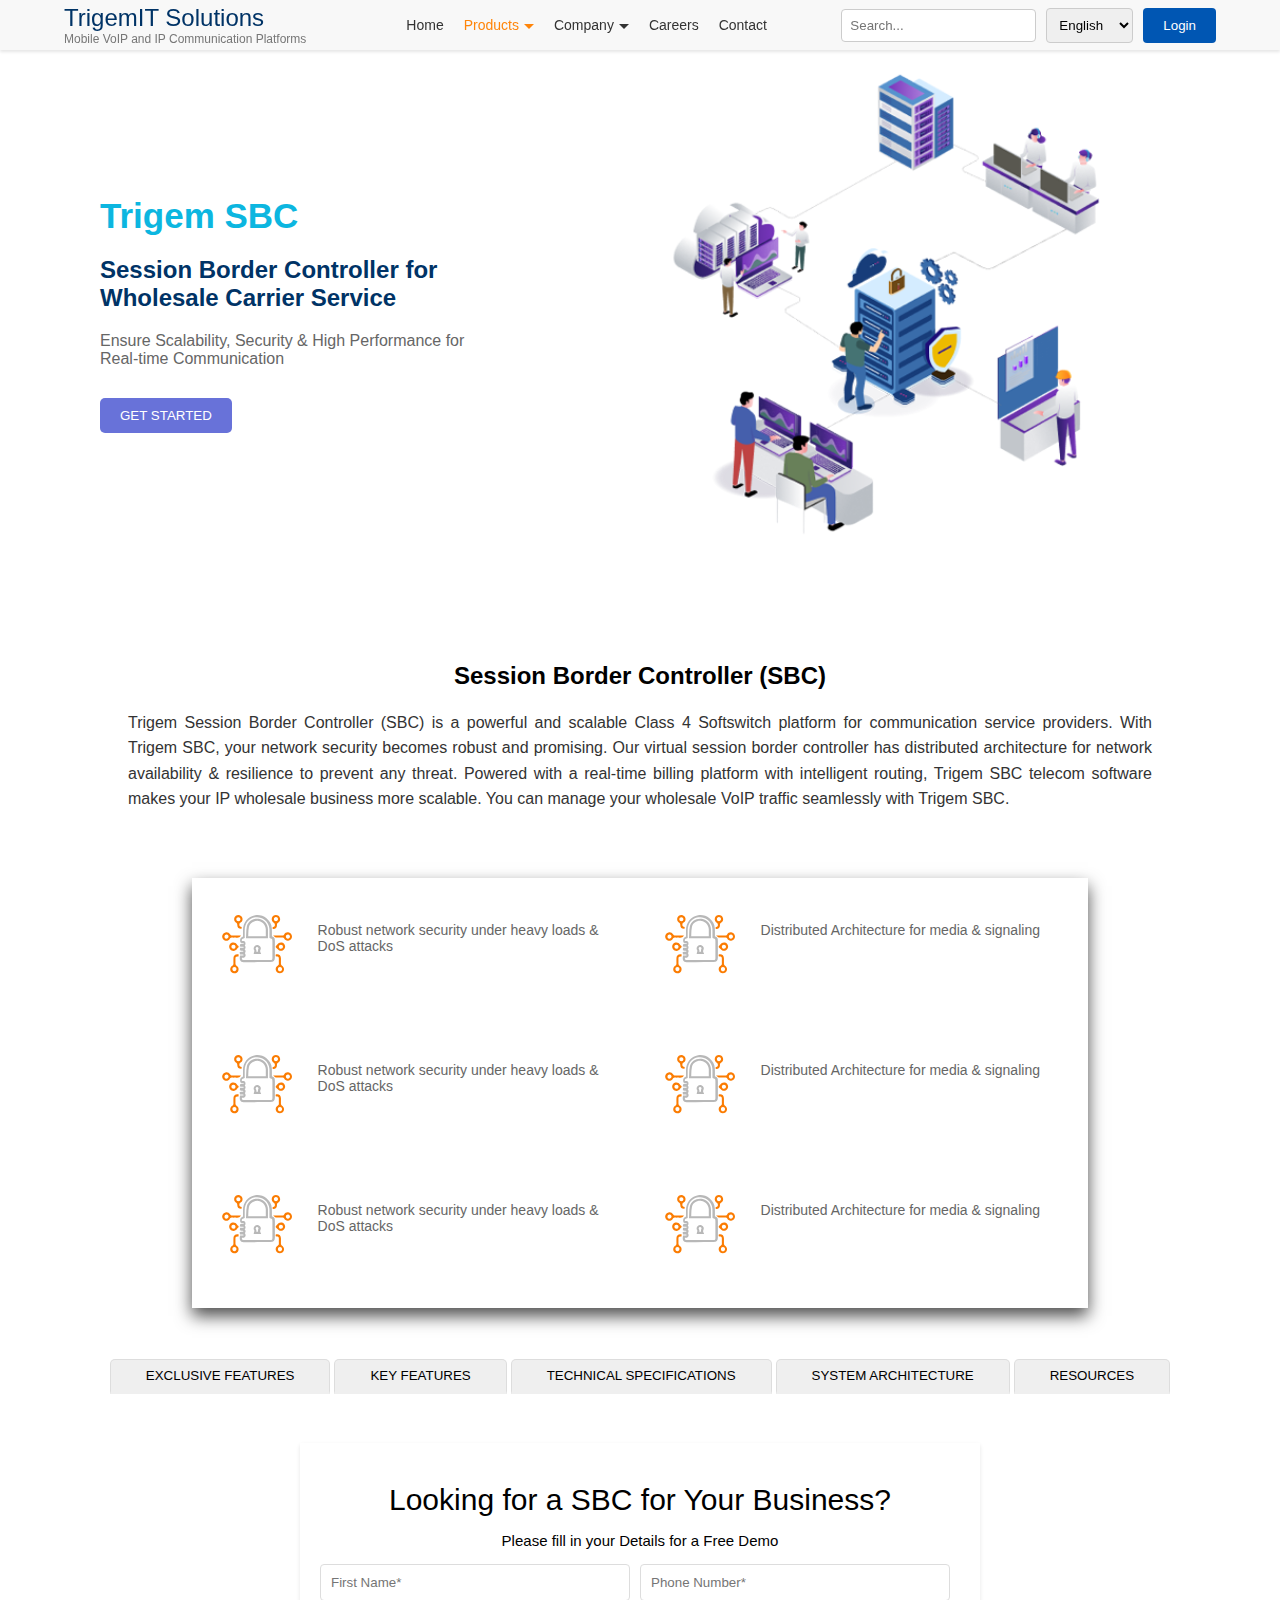
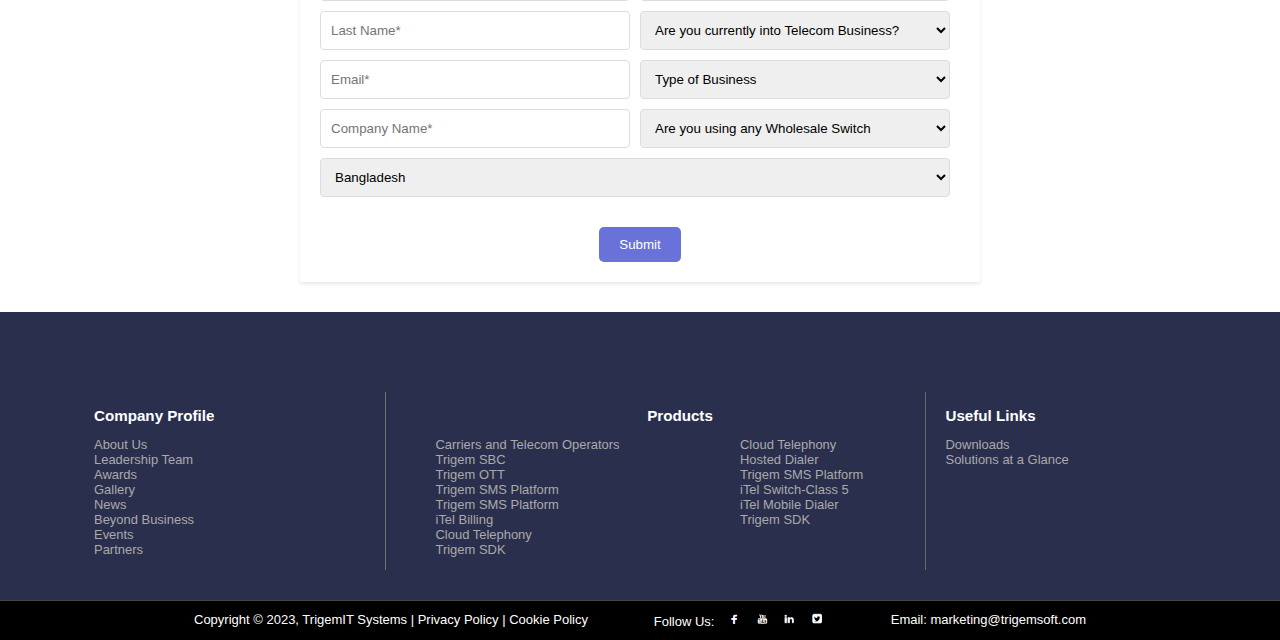
<file: trigemSbc.html>
<!DOCTYPE html>
<html lang="en">
  <head>
    <meta charset="UTF-8" />
    <meta name="viewport" content="width=device-width, initial-scale=1.0" />

    <link rel="stylesheet" href="/CSS/style.css" />

    <link rel="stylesheet" href="/CSS/footer.css" />
    <link rel="stylesheet" href="/CSS/navbar.css" />
    <title>TrigemSBC</title>
  </head>
  <body>
    <!---------------------------------- NavBar design ---------------------------------------------->
    <div id="navbar-container" class="navbar-container">
      <div class="nav-bg"></div>
    </div>
    <!---------------------------------- NavBar design End ---------------------------------------------->

    <section>
      <div class="sbc-container">
        <div class="sbc-content">
          <h1>Trigem SBC</h1>
          <h2>Session Border Controller for Wholesale Carrier Service</h2>
          <p>
            Ensure Scalability, Security & High Performance for Real-time
            Communication
          </p>
          <button class="btn-demo">GET STARTED</button>
        </div>
        <div class="sbc-image">
          <img
            id="sbc-banner"
            src="Images/sbc-banner.png"
            alt="REVE SBC Illustration"
          />
        </div>
      </div>
    </section>

    <!-- ------------------------------------------------------- ------- -->
    <section>
      <div class="sbc-container2">
        <h1>Session Border Controller (SBC)</h1>
        <p>
          Trigem Session Border Controller (SBC) is a powerful and scalable
          Class 4 Softswitch platform for communication service providers. With
          Trigem SBC, your network security becomes robust and promising. Our
          virtual session border controller has distributed architecture for
          network availability & resilience to prevent any threat. Powered with
          a real-time billing platform with intelligent routing, Trigem SBC
          telecom software makes your IP wholesale business more scalable. You
          can manage your wholesale VoIP traffic seamlessly with Trigem SBC.
        </p>
      </div>
    </section>

    <!-- ------------------------------------------------- --- -->
    <div class="features-grid feature"></div>

    <!-- -----------------------------------------------------------  -->

    <section id="tabbedMenu-container"></section>

    <!-- ------------------------------------------------  ----  -->

    <script>
      document.addEventListener("DOMContentLoaded", function () {
        showContent("exclusive");
      });
      function showContent(id) {
        var contents = document.getElementsByClassName("tab-content");
        for (var i = 0; i < contents.length; i++) {
          contents[i].style.display = "none";
        }

        var tabs = document.getElementsByClassName("tab");
        for (var i = 0; i < tabs.length; i++) {
          tabs[i].classList.remove("active");
        }

        document.getElementById(id).style.display = "block";

        var activeTab = document.querySelector(
          ".tab[onclick=\"showContent('" + id + "')\"]"
        );
        activeTab.classList.add("active");
      }
    </script>

    <!-- -------------------------------------------------------------------  -->

    <section class="">
      <div class="form-container">
        <h1>Looking for a SBC for Your Business?</h1>
        <p>Please fill in your Details for a Free Demo</p>
        <form action="" method="POST">
          <div class="form-row">
            <input
              type="text"
              name="first_name"
              placeholder="First Name*"
              required
            />
            <input
              type="text"
              name="phone"
              placeholder="Phone Number*"
              required
            />
          </div>
          <div class="form-row">
            <input
              type="text"
              name="last_name"
              placeholder="Last Name*"
              required
            />
            <select name="telecom_business">
              <option value="">Are you currently into Telecom Business?</option>
              <option value="">Yes</option>
              <option value="">No</option>
            </select>
          </div>
          <div class="form-row">
            <input type="email" name="email" placeholder="Email*" required />
            <select name="business_type">
              <option value="">Type of Business</option>
              <option value="">WholeSale VoIp</option>
              <option value="">Retails VoIP</option>
            </select>
          </div>
          <div class="form-row">
            <input
              type="text"
              name="company_name"
              placeholder="Company Name*"
              required
            />
            <select name="wholesale_switch">
              <option value="">Are you using any Wholesale Switch</option>
              <option value="">Yes</option>
              <option value="">No</option>
            </select>
          </div>
          <div class="form-row">
            <select name="country">
              <option value="bangladesh">Bangladesh</option>
              <option value="india">India</option>
              <option value="pakisthan">Pakisthan</option>
            </select>
          </div>

          <div class="submit-btn">
            <button class="btn-demo" type="submit">Submit</button>
          </div>
        </form>
      </div>
    </section>

    <!-- -----------------------------------------footer--------------------------------------- -->
    <div id="footer-container" class="footer-container"></div>
    <!-- ---------------------------------------------------------------- --  -->

    <script src="/JS/index.js"></script>
    <script src="/JS/footer.js"></script>
    <script src="/JS/navbar.js"></script>

    <script src="/JS/tabbed-menu.js"></script>

    <script src="/JS/feature-grid.js"></script>
  </body>
</html>
</file>
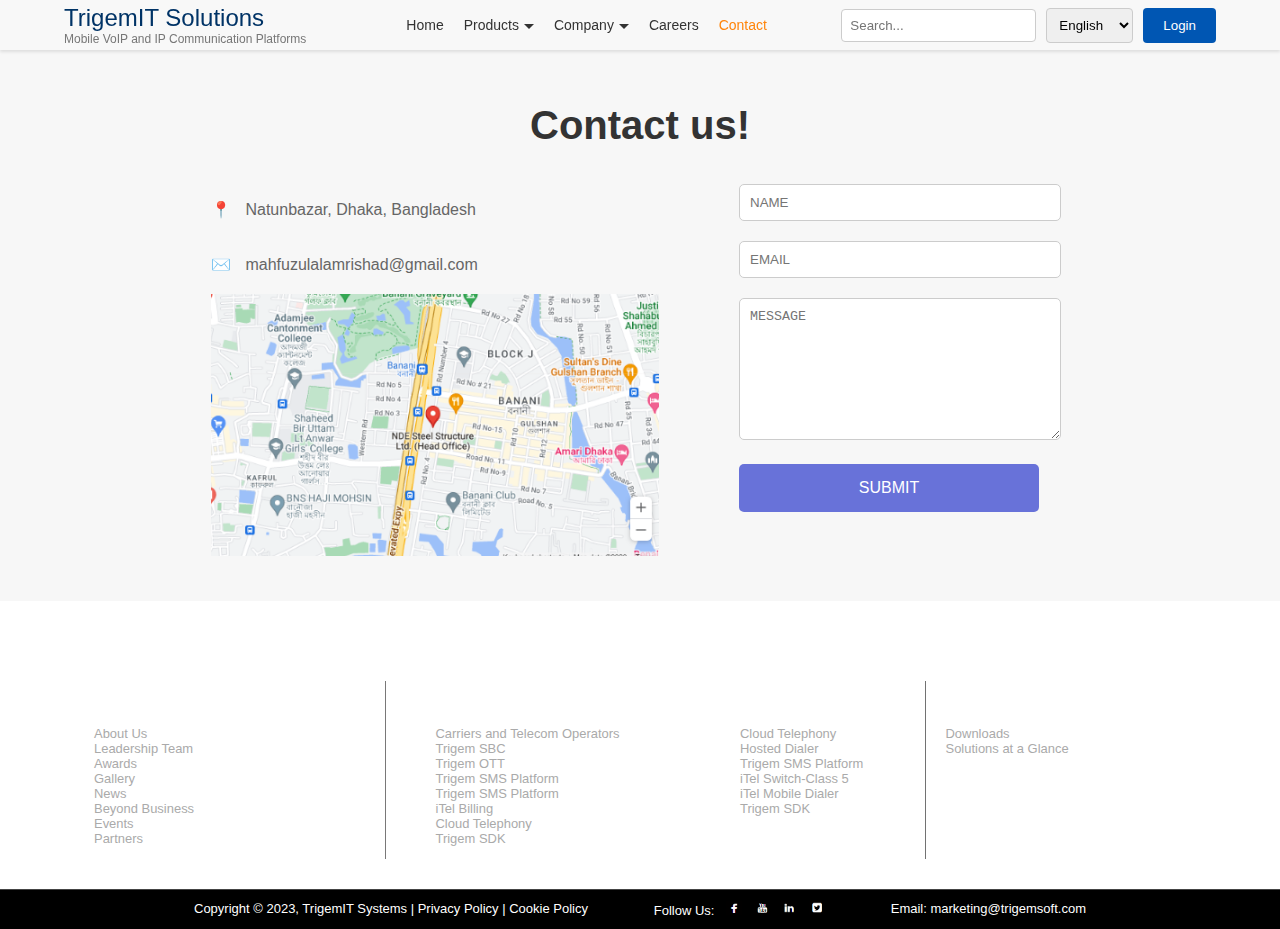
<file: HTML/contact.html>
<!DOCTYPE html>
<html lang="en">
  <head>
    <meta charset="UTF-8" />
    <meta name="viewport" content="width=device-width, initial-scale=1.0" />
    <title>Contact</title>
    <link rel="stylesheet" href="../CSS/style.css" />
    <link rel="stylesheet" href="../CSS/footer.css" />

    <link rel="stylesheet" href="../CSS/ContactPage/contact-section.css" />
    <link rel="stylesheet" href="../CSS/navbar.css" />
  </head>
  <body>
    <!---------------------------------- NavBar design ---------------------------------------------->
    <div id="navbar-container" class="navbar-container"></div>
    <!---------------------------------- NavBar design End ---------------------------------------------->

    <!-- -------------------------------------------  -->
    <section class="contact-section">
      <h2>Contact us!</h2>
      <div class="contact-input">
        <div class="contact-info">
          <p><span class="icon">📍</span> Natunbazar, Dhaka, Bangladesh</p>
          <p><span class="icon">✉️</span> mahfuzulalamrishad@gmail.com</p>
          <img src="../Images/map.PNG" alt="Map" class="map" />
        </div>
        <div class="contact-form">
          <form id="contactForm">
            <input type="text" id="name" placeholder="NAME" required />
            <input type="email" id="email" placeholder="EMAIL" required />
            <textarea id="message" placeholder="MESSAGE" required></textarea>
            <button type="submit">SUBMIT</button>
          </form>
        </div>
      </div>
    </section>
    <!-- -----------------------------------------footer--------------------------------------- -->
    <div id="footer-container"></div>
    <!-- ---------------------------------------------------------------- --  -->

    <script>
      function saveContactData(name, email, message) {
        let existingData = JSON.parse(
          localStorage.getItem("contactDataArray") || "[]"
        );
        existingData.push({ name, email, message });
        localStorage.setItem("contactDataArray", JSON.stringify(existingData));
      }

      document
        .getElementById("contactForm")
        .addEventListener("submit", function (event) {
          event.preventDefault();
          const name = document.getElementById("name").value;
          const email = document.getElementById("email").value;
          const message = document.getElementById("message").value;

          saveContactData(name, email, message);
          this.reset();
        });
    </script>
    <script src="../JS/index.js"></script>
    <script src="../JS/footer.js"></script>
    <script src="../JS/navbar.js"></script>
  </body>
</html>
</file>
<file: CSS/style.css>
body {
  margin: 0;
  font-family: "Segoe UI", Tahoma, Geneva, Verdana, sans-serif;
}
.navbar-container {
  background-color: #f8f8f8;
}
.main-hero {
  width: 90%;
  padding-left: 5%;
  padding-right: 5%;
}
/* <!---------------------------------- NavBar design End ----------------------------------------------> */
.top-main-container {
  background-image: url("../Images//home-bg-desktop.jpg");
}

.product-section {
  background-image: url("../../Images/home-bg-desktop.jpg");
}
/* -------------------------Reve Sbc page ------------------------------------------------ */
.trusted-section {
  font-family: "Segoe UI", Tahoma, Geneva, Verdana, sans-serif;
  margin: 0;
  padding-bottom: 40px;
  text-align: center;
}

.trusted-section h2 {
  padding-top: 30px;
  margin-bottom: 20px;
  font-size: 35px;
  font-weight: 400;
}

.trusted-card {
  display: inline-block;
  background-color: #ffffff;
  border-radius: 20px;
  box-shadow: 0 4px 8px rgba(0, 0, 0, 0.1);
  border: 1px solid rgb(107, 106, 106);
  margin: 30px;
  padding: 65px;
  opacity: 0;
  transition: opacity 5s;
}
.trusted-card1.in-view {
  opacity: 1;
}
.trusted-card2.in-view {
  opacity: 1;
}
.trusted-card3.in-view {
  opacity: 1;
}
.trusted-card img {
  width: 100px;
  height: 90px;
  padding: 17px;
}
/* ------------------------------------------------  */

.sbc-container {
  display: flex;
  justify-content: space-between;
  align-items: center;
  padding: 10px 50px 50px 100px;
  background: white;
}

.sbc-content {
  max-width: 50%;
}

.sbc-content h1 {
  font-size: 35px;
  color: #0cb6e0;
  margin-bottom: 10px;
}

.sbc-content h2 {
  max-width: 70%;
  font-weight: 600;
  color: #003366;
  font-style: bold;
  margin-bottom: 20px;
}

.sbc-content p {
  max-width: 70%;
  color: #666;
  margin-bottom: 30px;
}

.btn-demo {
  background-color: #6872d9; /* Blue background for the button */
  color: #fff;
  border: none;
  padding: 10px 20px;
  cursor: pointer;
  border-radius: 5px;
}
.btn-demo:hover {
  background-color: #fb7c12;
}

.sbc-image img {
  width: 80%;

  padding-right: 12vw;
}
@media screen and (min-width: 2000px) {
  .sbc-container {
    justify-content: space-evenly;
  }
}
/* ----------------------------------------- ---------- > */

.sbc-container2 {
  align-items: center;
  justify-content: center;
  width: 80%;
  margin: 0 auto;
  padding: 50px 0;
  text-align: justify;
}

.sbc-container2 h1 {
  text-align: center;
  margin-bottom: 20px;
  font-size: 24px;
  color: #000;
}

.sbc-container2 p {
  font-size: 16px;
  line-height: 1.6;
  color: #333;
}
@media screen and (min-width: 2000px) {
  .sbc-container2 {
    width: 70%;
  }
}
/* --------------------------------------------------------- ---- */
.features-section h2 {
  color: #333;
  margin-bottom: 30px;
  justify-content: center;
  text-align: center;
}

.features-grid {
  display: grid;
  grid-template-columns: repeat(2, 1fr);
  gap: 30px;
  padding: 20px;
  margin: 0px 100px 10px 100px;
}

.feature {
  background-color: #fff;
  box-shadow: 0 8px 16px rgba(0, 0, 0, 0.7);
  margin: 0vw 15vw 0vw 15vw;
}

.feature-item {
  display: flex;
  padding: 10px;
}

.feature-item:hover {
  transform: translateY(-5px);
}

.feature-item img {
  width: 70px;
  height: auto;
  margin-bottom: 20px;
  padding-right: 2vw;
}

.feature-item p {
  color: #666;
  font-size: 14px;
}

@media (max-width: 768px) {
  .features-grid {
    grid-template-columns: repeat(2, 1fr);
  }
}

@media (max-width: 480px) {
  .features-grid {
    grid-template-columns: 1fr;
  }
}
/* ------------------------------------------------------------------------  */

.tabbed-menu {
  margin-top: 30px;
  display: flex;
  justify-content: center;
  align-items: center;
  background-color: #fff;
  padding: 20px;
}

.tab {
  border: 1px solid #ddd;
  padding: 8px 35px;
  border-top-left-radius: 5px;
  border-top-right-radius: 5px;
  margin: 0 2px;
  cursor: pointer;
  transition: all 0.3s ease;
  position: relative;
  top: 1px;
  box-shadow: none;
  border-bottom: 3px solid transparent;
}

.tab:hover,
.tab.active {
  border-bottom: 3px solid transparent;
  background-color: #f9f9f9;
  top: 0;
  box-shadow: 0 1px 2px rgba(0, 0, 0, 0.1);
}

.tab-content {
  display: none;
  padding: 20px;
  background-color: #fff;
  border: 1px solid #ddd;
  border-top: none;
}

.tab-content.active {
  display: block;
}
/* -------------------------------------------------------------------------------- - */
.features {
  text-align: center;
}

.features h1 {
  color: black;
  font-size: 30px;
  font-weight: 400;
  margin-bottom: 10px;
  align-items: center;
  text-align: center;
  justify-content: center;
}

.feature-block {
  display: flex;
  align-items: center;
  justify-content: space-around;
  padding: 1vw 1vw 1vw 1vw;
}

.feature-text h2 {
  color: #005792;
}

.feature-text p {
  padding-left: 15vw;
  max-width: 50%;
  text-align: left;
  color: #666;
}

.feature-image img {
  padding-right: 15vw;
  width: 350px;
  height: auto;
}
/* ------------------------------------------------------------  */
.resources-container {
  display: flex;
  justify-content: space-around; /* Distribute space around the resource items */
  align-items: center; /* Align items vertically */
  padding: 20px;
}

.resource {
  border: 1px solid #ddd; /* Add a border */
  padding: 20px;
  border-radius: 10px; /* Rounded corners for the border */
  width: 200px; /* Fixed width */
  margin: 10px;
  box-shadow: 0 2px 5px rgba(0, 0, 0, 0.2); /* Add shadow for a 3D effect */
}

.resource h3 {
  margin: 10px 0;
  text-align: center;
}

.resource-image {
  width: 100%; /* Responsive image width */
  height: auto; /* Maintain aspect ratio */
  margin-bottom: 15px;
}

.download-button {
  display: flex;
  align-items: center;
  justify-content: center;
  background-color: #007bff; /* Blue background */
  color: white; /* White text */
  text-decoration: none; /* No underline */
  padding: 10px 20px; /* Padding inside the button */
  border-radius: 5px; /* Rounded corners for the button */
  transition: background-color 0.3s; /* Transition effect for the background */
}

.download-button:hover {
  background-color: #0056b3; /* Darker blue on hover */
}
/* ----------------------------------------------------  */

.form-column {
  display: flex;
  flex-direction: column;
  width: 48%;
}
.form-container {
  width: 50%;
  margin: 30px auto 30px;
  padding: 20px;
  background: #fff;
  box-shadow: 0 2px 4px rgba(0, 0, 0, 0.1);
  text-align: center;
}

.form-container h1 {
  color: black;
  font-weight: 400;
  text-align: center;
  font-size: 30px;
  margin-bottom: 0.5em;
}

.form-container p {
  font-size: 15px;
  margin-bottom: 1em;
}

.form-row {
  display: flex;
  justify-content: space-between;
  margin-bottom: 10px;
}

.form-row input,
.form-row select {
  flex: 1;
  margin-right: 10px;
  padding: 10px;
  border: 1px solid #ddd;
  border-radius: 4px;
}
.submit-btn {
  margin-top: 30px;
}
/* ------------------------------------------------------------------------------------  */
</file>
<file: CSS/footer.css>
.footer-container {
  background-color: #2a2f4d;
}
.footer {
  color: #fff;
  padding-top: 40px;
  font-size: 0.9em;
}

.footer2 {
  padding-left: 5%;
  padding-right: 5%;
  width: 90%;
  color: #fff;
  padding-top: 40px;
  font-size: 0.9em;
}
.footer-grid {
  padding-left: 30px;
  display: grid;
  grid-template-columns: 1fr 2fr 1fr;
  gap: 20px;
  max-width: 1200px;
  margin: 0 auto;
}
.footer-grid-2 {
  display: grid;
  grid-template-columns: 1fr 1fr;
  gap: 120px;
  max-width: 600px;
  margin: 0 auto;
}
.footer-section h3 {
  margin-bottom: 10px;
}
.footer-section-2 {
  border-left: 1px solid rgba(116, 115, 115, 0.963);
  border-right: 1px solid rgba(109, 109, 109, 0.963);
  padding-left: 50px;
  font-size: 1em;
}
.footer-section-2 h3 {
  margin-bottom: 0px;
  justify-content: center;
  text-align: center;
}
.footer-section ul {
  list-style: none;
  padding: 0;
}
.footer-bottom a img {
  width: 16px;
  height: 14px;
  margin-left: 8px;
}
.footer-section ul li a {
  color: #aaa;
  text-decoration: none;

  font-size: 1em;
  transition: color 0.3s ease;
}

.footer-section ul li a:hover {
  color: #fff;
}

.footer-bottom {
  display: flex;
  align-items: center;
  justify-content: space-evenly;
  text-align: center;
  background-color: black;
  border-top: 1px solid #444;
  margin-top: 30px;
  padding-top: 1px;
  padding-bottom: 1px;
  flex-wrap: wrap;
}
.footer-bottom2 {
  width: 90%;
  padding-left: 5%;
  padding-right: 5%;
  display: flex;
  align-items: center;
  justify-content: space-evenly;
  text-align: center;
}

.footer-bottom p {
  font-size: 13px;
  font-style: bold;
  padding-left: 120px;
  padding-right: 120px;
  width: 100%;
  margin: 10px 0;
  display: flex;
  justify-content: space-between;
  flex-wrap: wrap;
}

.footer-bottom span {
  margin: 0 10px;
}

.footer-bottom a {
  color: white;
  text-decoration: none;
  transition: color 0.3s ease;
}

.footer-bottom a:hover {
  color: #fff;
}
</file>
<file: CSS/navbar.css>
.navbar-container {
  position: sticky;
  top: 0;
  z-index: 1000;
  box-shadow: 0 2px 3px rgba(0, 0, 0, 0.1);
}
.topbar {
  justify-content: space-between;

  width: 90%;
  padding-left: 5%;
  padding-right: 5%;
  display: flex;
  align-items: center;
}
.navbar a.active {
  color: #ff850a;
}

.logo {
  font-size: 24px;
  color: #003366;
}

.tagline {
  display: block;
  font-size: 12px;
  color: #777;
}

.navbar {
  display: flex;
  align-items: center;
  margin-left: 2vw;
}

.navbar a,
.dropdown .dropbtn {
  text-decoration: none;
  color: #333;
  margin: 0 10px;
  font-size: 14px;
  padding: 17px 0;
  position: relative;
  display: inline-block;
}
.dropbtn:after {
  content: "";
  display: inline-block;
  width: 0;
  height: 0;
  margin-left: 5px;
  vertical-align: middle;
  border-top: 5px solid;
  border-right: 5px solid transparent;
  border-left: 5px solid transparent;
}
.dropbtn2:after {
  content: "";
  display: inline-block;
  width: 0;
  height: 0;
  margin-left: 5px;
  vertical-align: middle;
  border-top: 5px solid;
  border-right: 5px solid transparent;
  border-left: 5px solid transparent;
}
.dropdown {
  position: relative;
  display: flex;
  flex-direction: column;
  align-items: center;
}
.dropdown-content {
  margin-top: 53px;
  padding-top: 0.5vw;

  padding-bottom: 0.5vw;
  margin-left: 15vw;
  display: none;
  position: absolute;
  background-color: white;
  box-shadow: 0px 8px 16px 0px rgba(0, 0, 0, 0.2);
  z-index: 3;
  white-space: nowrap;
}

.dropdown-content ul {
  font-size: 14px;
  color: #ff850a;
  font-weight: bold;
  padding-left: 16px;
  padding-right: 10px;
  text-decoration: none;
  display: block;
}

.dropdown:hover .dropdown-content {
  display: flex;
  flex-direction: row;
}
.dropdown-content li:hover {
  color: #ff850a;
}
.dropdown-column-division {
  border-right: 0.5px solid rgb(183, 182, 182);
  flex: 1;
  padding-right: 15px;
  min-width: 17vw;
  padding: 10px;
  box-sizing: border-box;
}

.dropdown:hover .dropbtn {
  background-color: #f0f0f0;
}
.dropdown2 {
  position: relative;
  display: inline-block;
}

.dropbtn2 {
  text-decoration: none;
  color: #333;
  padding: 10px 15px;
  background-color: #f8f8f8;
  border: none;
  cursor: pointer;
}

.dropdown-content2 {
  padding: 10px;
  display: none;
  position: absolute;
  background-color: #f9f9f9;
  min-width: 160px;
  box-shadow: 0px 8px 16px 0px rgba(0, 0, 0, 0.2);
  z-index: 3;
  white-space: nowrap;
}

.dropdown-content2 ul {
  list-style-type: none;
  margin: 0;
  padding: 0;
}

.dropdown-content2 li {
  padding-left: 14px;
  padding-top: 5px;
  padding-bottom: 5px;
  color: black;
  padding-right: 15px;
  list-style-type: none;
  text-align: left;
  font-size: 13px;
  font-weight: 400;
  display: block;
}

.dropdown-content2 li:hover {
  color: #ff850a;
  background-color: #e9e9e9;
}
.dropdown a:hover {
  color: #ff850a;
}
a:hover {
  color: #ff850a;
}

.dropdown2:hover .dropdown-content2 {
  display: block;
}

.dropdown2:hover .dropbtn2 {
  background-color: #e7e7e7;
}

.extras {
  display: flex;
  align-items: center;
}

.extras input[type="search"] {
  padding: 8px;
  margin-right: 10px;
  border: 1px solid #ccc;
  border-radius: 4px;
}
.submenu {
  color: black;
  padding-right: 15px;
  list-style-type: none;
  text-align: left;
  font-size: 12px;
  font-weight: 400;
  cursor: pointer;
}
.submenu li {
  cursor: pointer;
}
.navbar .dropdown-column-division .submenu a {
  padding-top: 20px;
}
.extras select {
  padding: 8px;
  margin-right: 10px;
  border: 1px solid #ccc;
  border-radius: 4px;
}

.extras .login {
  padding: 10px 20px;
  background-color: #0056b3;
  border: none;
  color: white;
  cursor: pointer;
  border-radius: 4px;
}

.extras .login:hover {
  background-color: #003366;
}
@media screen and (min-width: 2000px) {
  .topbar {
    justify-content: space-evenly;
  }
}
</file>
<file: CSS/HomePage/hero-section.css>
.hero {
  display: flex;
  justify-content: space-between;
  padding: 20px 0px 0px 20px;
}

.content {
  max-width: 50%;
}

h1 {
  font-size: 2.4rem;
  color: #0685ff;
  margin-bottom: 20px;
  text-align: start;
}

.features1 {
  list-style: none;
}

.features1 li {
  font-weight: bold;
  font-size: 22px;
  color: #006064;
  margin-bottom: 10px;
  list-style-type: circle;
}

.demo-button {
  margin-top: 3vw;
  margin-left: 2vw;
  padding: 18px 25px;
  background-color: #e8e8e8;
  color: #007bff;
  border: 1px solid #0056b3;
  border-radius: 10px;
  font-size: 14px;
  font-weight: 400;
  text-transform: uppercase;
  cursor: pointer;
  outline: none;
  box-shadow: 0 4px 8px rgba(0, 123, 255, 0.25);
  transition: all 0.3s ease;
}

.demo-button:hover,
.demo-button:focus {
  color: white;
  background-color: #0056b3;
  box-shadow: 0 6px 12px rgba(0, 123, 255, 0.35);
}

.image-container {
  padding-right: 3vw;
  max-width: 50%;
  text-align: center;
  position: relative;
}

.image-container img {
  width: 320px;
  height: 520px;
  max-width: 100%;
  height: auto;
}

.rotating-background {
  position: absolute;
  margin-left: -6vw;
  width: 220px;
  height: 220px;
  top: 48%;
  left: 45%;
  transform: translate(-50%, -50%);
  background-image: url("../../Images/Globe_1_.png");
  background-size: cover;
  border-radius: 50%;
}
.dotteted-circle-image {
  z-index: 1;
  position: absolute;
  margin-left: -6vw;
  width: 280px;
  height: 280px;
  top: 24%;
  left: 8%;
  background-size: cover;
  border-radius: 50%;
}
.fling-plane-image {
  position: absolute;
  margin-left: -13vw;
  width: 320px;
  height: 320px;
  top: 45%;
  left: 1%;
  background-size: cover;
  border-radius: 50%;
}
.yellow-man {
  position: absolute;
  margin-left: -9vw;
  width: 40px;
  height: 40px;
  top: 18%;
  left: 5%;
  background-size: cover;
  border-radius: 50%;
}
.girl {
  position: absolute;
  margin-left: -9vw;
  width: 45px;
  height: 45px;
  top: 58%;
  left: 15%;
  background-size: cover;
  border-radius: 50%;
  z-index: 3;
}
.happy-girl-images {
  z-index: 2;
  position: absolute;
  width: 40px;
  height: 40px;
  top: 18%;
  left: 14%;
  background-size: cover;
  border-radius: 50%;
}
.foreground-image {
  position: relative;
  width: 200px;
  height: auto;
  z-index: 2;
}
.foreground-image2 {
  transition: transform 0.2s ease-in-out;
}
.foreground-image3 {
  transition: transform 0.2s ease-in-out;
}
.foreground-image4 {
  transition: transform 0.2s ease-in-out;
}

@media screen and (min-width: 2000px) {
  .hero {
    justify-content: center;
  }
  .content {
    max-width: 50%;
  }
  h1 {
    max-width: 50%;
  }
  .rotating-background {
    position: absolute;
    margin-left: -6vw;
    width: 220px;
    height: 220px;
    top: 49%;
    left: 41%;
    transform: translate(-50%, -50%);
    background-image: url("../../Images/Globe_1_.png");
    background-size: cover;
    border-radius: 50%;
  }
  .girl {
    position: absolute;
    margin-left: -7vw;
    width: 45px;
    height: 45px;
    top: 58%;
    left: 15%;
    background-size: cover;
    border-radius: 50%;
    z-index: 3;
  }
  .happy-girl-images {
    z-index: 2;
    position: absolute;
    width: 40px;
    height: 40px;
    top: 18%;
    left: 1%;
    background-size: cover;
    border-radius: 50%;
  }
}
</file>
<file: CSS/HomePage/card-section.css>
.container2 {
  display: flex;
  justify-content: center;
  align-items: center;
  flex-wrap: wrap;
  padding: 30px 0px 20px 0px;
}
.h1-container2 {
  text-align: center;
  color: #333;
  font-family: "Quicksand", sans-serif;
  font-style: normal;
  font-weight: 600;
  font-size: 34px;
  margin-top: 10px;
  margin-bottom: 0;
  max-width: 450px;
  margin-left: auto;
  margin-right: auto;
}

.container2 .card {
  background-color: rgba(255, 255, 255, 0.53);
  transform: translateY(100px);
  transition: transform 0.3s ease-out;
  border-radius: 10px;
  box-shadow: 0 4px 8px rgba(0, 0, 0, 0.2);
  padding: 18px;
  align-items: center;
  justify-content: center;
  text-align: center;
  width: 250px;
  height: 300px;
  margin: 8px;
  border-radius: 20px;
  overflow: hidden;
  display: flex;
  flex-direction: column;
}

.card:hover {
  background: #ffffff;
  transform: translateY(-15px);
  box-shadow: 0 16px 32px rgba(0, 0, 0, 0.3);
}

.card.active {
  transform: translateY(-15px);
  box-shadow: 0 16px 32px rgba(0, 0, 0, 0.3);
  background: #ffffff;
}

.card-icon {
  width: 120px;
  height: 120px;
  margin-bottom: 10px;
}
.card-rise {
  transform: translateY(0);
  opacity: 1;
}
.card h3 {
  color: #333;
  margin-bottom: 10px;
}

.card p {
  color: #666;
  font-size: 14px;
  flex-grow: 1;
}

@media (max-width: 768px) {
  .container2 {
    flex-direction: column;
  }
}
</file>
<file: CSS/HomePage/award-container.css>
.award-main {
  font-family: Arial, sans-serif;
  background-color: #f0f0f0;
  display: flex;
  flex-direction: column;
  align-items: center;
  justify-content: center;
  padding-bottom: 30px;
  margin: 0;
}
.award-main h2 {
  margin-bottom: 20px;
  font-size: 35px;
  font-weight: 400;
}
.awards-container {
  display: flex;
  justify-content: center;
  align-items: center;
  flex-wrap: wrap;
  gap: 20px;

  border-radius: 10px;
  padding: 20px;
}
.award1 {
  transform: translateX(-75%);
  opacity: 0;
  transition: all 3s ease-in-out;

  display: flex;
  flex-direction: column;
  align-items: center;
  width: 350px;
}
.award2 {
  transform: translateY(-75%);
  opacity: 0;
  transition: all 3s ease-in-out;

  display: flex;
  flex-direction: column;
  align-items: center;
  width: 350px;
}
.award3 {
  transform: translateX(75%);
  opacity: 0;
  transition: all 3s ease-in-out;

  display: flex;
  flex-direction: column;
  align-items: center;
  width: 350px;
}
.award {
  display: flex;
  flex-direction: column;
  align-items: center;
  width: 350px;
}
.award-logo {
  height: auto;
  width: 100%;
  margin: 0 auto;
}
.award1.in-view {
  transform: translateX(0%);
  opacity: 1;
}
.award2.in-view {
  transform: translateX(0%);
  opacity: 1;
}
.award3.in-view {
  transform: translateX(0%);
  opacity: 1;
}
@media screen and (min-width: 2000px) {
  .award-main {
  }
}
</file>
<file: CSS/HomePage/parnership-container.css>
.partnership-container {
  background-image: url("../../Images/home-bg-desktop.jpg");
  display: flex;
  align-items: center;
  justify-content: center;
  height: 900px;
  color: #0685ff;
  padding-top: 20px;
  box-sizing: border-box;
}

.partnership-image.in-view {
  transform: translateX(0%);
  opacity: 1;
}
.partnership-text.in-view {
  transform: translateX(0%);
  opacity: 1;
}
.partnership-image {
  transform: translateX(-100%);
  opacity: 0;
  transition: all 3s ease-in-out;
}
.partnership-image img {
  padding-left: 50px;
  height: 900%;
  width: auto;
}

.partnership-text {
  padding-left: 5vw;
  transform: translateX(100%);
  opacity: 0;
  transition: all 3s ease-in-out;
  max-width: 35%;
  display: flex;
  padding-right: 150px;
  flex-direction: column;
  justify-content: center;
  align-items: flex-start;
}

.partnership-text h1 {
  font-size: 4em;
  font-weight: bold;
  word-wrap: normal;
  color: #0685ff;
  margin: 0;
}

.partnership-text p {
  font-size: 1.5em;
  margin: 20px 0;
}
</file>
<file: CSS/HomePage/event-section.css>
.events-section {
  text-align: center;
  background-image: url("../../Images/event-bg.png");
  padding: 20px;
}

.events-section h2 {
  margin-top: 50px;
  margin-bottom: 30px;
  font-size: 35px;
  font-weight: 400;
}

.events-container {
  display: flex;
  justify-content: center;
  flex-wrap: wrap;
  gap: 10px;
}

.event-card {
  border-radius: 10px;
  overflow: hidden;
  transform: scale(1);
  transition: transform 0.3s ease;
}

.event-card:hover {
  transform: scale(1.05);
}

.event-image {
  width: 250px;
  height: auto;
  display: block;
}

.event-caption {
  padding-top: 5px;
  font-size: 0.9em;
  color: black;
  font-weight: 400;
  font-style: bold;
}

.view-more {
  margin-top: 50px;
  margin-bottom: 50px;
  font-size: 22px;
  background: #e8e8e8;
  border: 1px solid #0e66ff;
  color: #0e66ff;
  border-radius: 20px;
  padding: 10px 25px;
  cursor: pointer;
  transition: background-color 0.3s ease;
}

.view-more:hover {
  color: white;
  background-color: #0685ff;
}
</file>
<file: CSS/HomePage/product-section.css>
.product {
  background-image: url("../../Images/home-bg-desktop.jpg");
  display: flex;
  flex-direction: column;
  justify-content: center;
  align-items: center;
}
.demo-button2 {
  text-align: center;
  margin-top: 2vw;
  align-items: center;
  justify-content: center;
  padding: 18px 25px;
  background-color: #e8e8e8;
  color: #007bff;
  border: 1px solid #0056b3;
  border-radius: 10px;
  font-size: 14px;
  font-weight: 400;
  text-transform: uppercase;
  cursor: pointer;
  box-shadow: 0 4px 8px rgba(0, 123, 255, 0.25);
  transition: all 0.3s ease;
  margin-bottom: 30px;
}

.demo-button2:hover,
.demo-button2:focus {
  color: white;
  background-color: #0056b3;
  box-shadow: 0 6px 12px rgba(0, 123, 255, 0.35);
}
</file>
<file: CSS/HomePage/trusted-section.css>
.trusted-section {
  font-family: "Segoe UI", Tahoma, Geneva, Verdana, sans-serif;
  margin: 0;
  padding-bottom: 40px;
  text-align: center;
}

.trusted-section h2 {
  padding-top: 30px;
  margin-bottom: 20px;
  font-size: 35px;
  font-weight: 400;
}

.trusted-card {
  display: inline-block;
  background-color: #ffffff;
  border-radius: 20px;
  box-shadow: 0 4px 8px rgba(0, 0, 0, 0.1);
  border: 1px solid rgb(107, 106, 106);
  margin: 30px;
  padding: 65px;
  opacity: 0;
  transition: opacity 5s;
}
.trusted-card1.in-view {
  opacity: 1;
}
.trusted-card2.in-view {
  opacity: 1;
}
.trusted-card3.in-view {
  opacity: 1;
}
.trusted-card img {
  width: 100px;
  height: 90px;
  padding: 17px;
}
</file>
<file: CSS/HomePage/updates-section.css>
.updates-section {
  padding: 20px;
  background-color: #f5f5f5;
}

.updates-section h2 {
  justify-content: center;
  text-align: center;
  margin-top: 50px;
  margin-bottom: 30px;
  font-size: 35px;
  font-weight: 400;
}
.update-image {
  transform: translateX(-50px);
  opacity: 0;
  transition: transform 0.5s ease-out, opacity 0.5s ease-out;
}

.updates-container {
  display: flex;
  justify-content: center;
  flex-wrap: wrap;
}
/* State when the card is in the viewport */
.slide-in {
  transform: translateX(0);
  opacity: 1;
}
.update-content {
  transform: translateX(100px);
  opacity: 0;
  transition: transform 0.5s ease-out, opacity 0.5s ease-out;
}
.slide-in2 {
  transform: translateX(0);
  opacity: 1;
}
.update-card {
  width: 25%;
  background-color: #fff;
  margin: 10px;
  overflow: hidden;
}

.update-image {
  width: 100%;
  height: auto;
  display: block;
}

.update-category {
  display: block;
  color: black;
  text-transform: uppercase;
  padding-left: 15px;
  font-size: 0.9em;
}

.update-card h3 {
  color: #0685ff;
  font-size: 1.1em;
  padding: 0 15px;
}

.update-card p {
  font-size: 0.9em;
  color: #666;
  padding: 0 15px 15px;
}
@media screen and (min-width: 2000px) {
  .update-card {
    width: 20%;
  }
}
</file>
<file: CSS/ContactPage/contact-section.css>
.contact-section {
  text-align: center;
  padding: 20px;
  background-color: #f7f7f7;
}
.contact-input {
  padding: 2vw 10vw;
  justify-content: center;
  display: flex;
  flex-direction: row;
}
.contact-section h2 {
  font-size: 40px;
  color: #333;
  margin-bottom: 10px;
}
.contact-info {
  text-align: left;
  padding-right: 30px;
  display: flex;
  flex-direction: column; /* Stack p tags vertically */
}
.contact-info p {
  align-items: flex-start;
  justify-content: left;
  font-size: 16px;
  color: #666;
  margin-bottom: 20px;
}

.icon {
  padding-right: 10px;
}

.contact-form {
  margin-right: 30px;
}

.contact-form form {
  max-width: 300px;
}

.contact-form input,
.contact-form textarea {
  width: 100%;
  padding: 10px;
  margin-bottom: 20px;
  border: 1px solid #ccc;
  border-radius: 5px;
}
.contact-form textarea {
  height: 120px;
}
.contact-form button {
  justify-content: center;
  align-items: center;
  width: 100%;
  padding: 15px;
  border: none;
  border-radius: 5px;
  background-color: #6872d9;
  color: #fff;
  font-size: 16px;
  cursor: pointer;
}
.contact-form button:hover {
  background-color: #ff850a;
}

.map {
  max-width: 90%;
  height: auto;
}
</file>
<file: CSS/Display/display.css>
.grid-container {
  display: grid;
  grid-template-columns: 1fr 2fr 3fr 4fr 1fr; /* Adjust the fr units based on your desired column widths */

  border: 1px solid black;
}

.grid-header,
.grid-item {
  font-size: 24px;
  text-align: center;
  padding: 10px 0;
  border-right: 1px solid black;
}

.grid-header {
  background-color: #ccc6c6;
  font-weight: bold;
}

.grid-item {
  background-color: rgb(255, 255, 255);
}

h2 {
  text-align: center;
}
.delete-btn {
  background-color: red;
  color: white;
  padding: 6px 10px;
  border: none;
  font-weight: bold;
  border-radius: 5px;
  cursor: pointer;
}

.delete-btn:hover {
  background-color: darkred;
}
.btn {
  margin-top: 3px;
  padding: 3px 4px 3px 7px;
  color: white;
  border: none;
  border-radius: 5px;
  cursor: pointer;
  font-size: 16px;
}
.edit-btn {
  background-color: blue;
}

.edit-btn:hover {
  background-color: darkblue;
}
.confirm-btn {
  color: white;
  border: none;
  border-radius: 5px;
  cursor: pointer;
  padding: 3px 7px;
  margin: -10px -7px -10px -10px;

  font-size: 16px;
  background-color: rgb(0, 255, 30);
}

.confirm-btn {
  background-color: rgb(0, 139, 25);
}
</file>
<file: CSS/Event/football.css>
.main-container2 {
  background-image: url("/Images/soccer-green-field_225004-1137.jpg");
  background-size: cover;
  background-position: center;
  height: 75vh;
  width: 50vw;
  display: flex;
}
.main-container3 {
  background-image: url("/Images/night-cricket-stadium-illustration-vector-600nw-2160100275.jpg");
  background-size: cover;
  background-position: center;
  height: 75vh;
  width: 50vw;
  display: flex;
}
.football-image {
  width: 5%;
}
.football-image img {
  width: 25px;
  height: 25px;
  object-fit: cover;

  transform: translate(-50%, -50%);
  position: absolute;
  left: 80vw;
  margin-top: 53.5vh;
  margin-bottom: 1vw;
}

.football-player img {
  width: 50px;
  height: 50px;
  object-fit: cover;
  margin-left: 36.5vw;
  margin-top: 52.5vh;

  transform: translate(-50%, -50%);
}
.football-player2 img {
  width: 50px;
  height: 50px;
  object-fit: cover;
  margin-left: -30vw;
  margin-top: 52.5vh;
  transform: translate(-50%, -50%);
}
.football-player3 img {
  width: 50px;
  height: 50px;
  object-fit: cover;
  margin-left: -14vw;
  margin-top: 18vh;
  margin-right: 1vw;
  transform: translate(-50%, -50%);
}

.football-player4 img {
  width: 50px;
  height: 50px;
  object-fit: cover;
  margin-left: 2vw;
  margin-top: 38.5vh;
  transform: translate(-50%, -50%);
}
.football-player5 img {
  width: 50px;
  height: 50px;
  object-fit: cover;
  margin-left: -9.5vw;
  margin-top: 36.5vh;
  transform: translate(-50%, -50%);
}
.football-player6 img {
  width: 50px;
  height: 50px;
  object-fit: cover;

  margin-left: -43vw;
  margin-top: 38.5vh;
  transform: translate(-50%, -50%);
}
.score-card {
  /* height: 3vh;
  width: 5vw; */
  background-color: rgb(42, 108, 240);
  color: white;
  /* padding-top: 1vh;
  padding-left: 2vw;
  font-size: 12px;
  margin-top: 10px; */
}
.score-container {
  position: relative;
  /* margin-left: 2vw; */
  display: flex;
}
/* -------------------------------------------------------------  */
.event-football {
  display: flex;
  width: 90%;
  margin-left: 5%;
}

.event-creation-section {
  position: relative;
  background-image: url("/Images/BMImages_00014490001_SuperRes.jpg");
  background-size: cover;
  background-position: center;
  text-align: center;
  width: 100%;
  padding: 50px 0;
  font-family: "Arial", sans-serif;
}

.event-creation-section h1 {
  color: white;
  font-size: 36px;
  margin-bottom: 20px;
}

.event-creation-section button {
  background-color: #6c5ce7;
  color: white;
  border: none;
  padding: 15px 30px;
  font-size: 16px;
  border-radius: 5px;
  cursor: pointer;
  transition: background-color 0.3s;
}

.event-creation-section button:hover {
  background-color: #5a4fcf;
}

.event-announcement {
  background-color: #f5f5fa;
  padding: 50px 20px;
  font-family: "Arial", sans-serif;
}

.event-announcement h1 {
  text-align: center;
  color: #333;
  font-size: 28px;
  margin-bottom: 20px;
}

.event-announcement p {
  color: #666;
  font-size: 18px;
  margin-bottom: 10px;
}

.event-announcement .p1 p {
  text-align: center;
}

.event-announcement .event-date {
  color: #888;
  font-size: 18px;
  margin-bottom: 30px;
}

.event-announcement .event-details {
  background-color: #fff;
  border-radius: 8px;
  box-shadow: 0 4px 8px rgba(0, 0, 0, 0.1);
  padding: 20px;
  margin: auto;
  width: 35%;
  transform: translateX(-30%);
  opacity: 0;
  transition: transform 0.5s ease-out, opacity 0.5s ease-out;
}

.event-details.in-view {
  transform: translateX(0);
  opacity: 1;
}

.event-announcement .event-details h2 {
  color: #4a4a4a;
  font-size: 22px;
  margin-bottom: 15px;
}

.event-announcement .event-details p {
  color: #4a4a4a;
  font-size: 16px;
  line-height: 1.6;
  margin-bottom: 15px;
}

.event-announcement .event-details ul {
  list-style: inside;
  padding-left: 0;
}

.event-announcement .event-details ul li {
  margin-bottom: 10px;
}

.event-announcement .event-details2 {
  background-color: #fff;
  border-radius: 8px;
  box-shadow: 0 4px 8px rgba(0, 0, 0, 0.1);
  padding: 20px;
  margin: auto;
  width: 35%;
  transform: translateX(20%);
  opacity: 0;
  transition: transform 0.5s ease-out, opacity 0.5s ease-out;
}

.event-details2.in-view {
  transform: translateX(0);
  opacity: 1;
}

.event-announcement .event-details2 h2 {
  color: #4a4a4a;
  font-size: 22px;
  margin-bottom: 15px;
}

.event-announcement .event-details2 p {
  color: #4a4a4a;
  font-size: 16px;
  line-height: 1.6;
  margin-bottom: 15px;
}

.event-announcement .event-details2 ul {
  list-style: inside;
  padding-left: 0;
}

.event-announcement .event-details2 ul li {
  margin-bottom: 10px;
}
</file>
